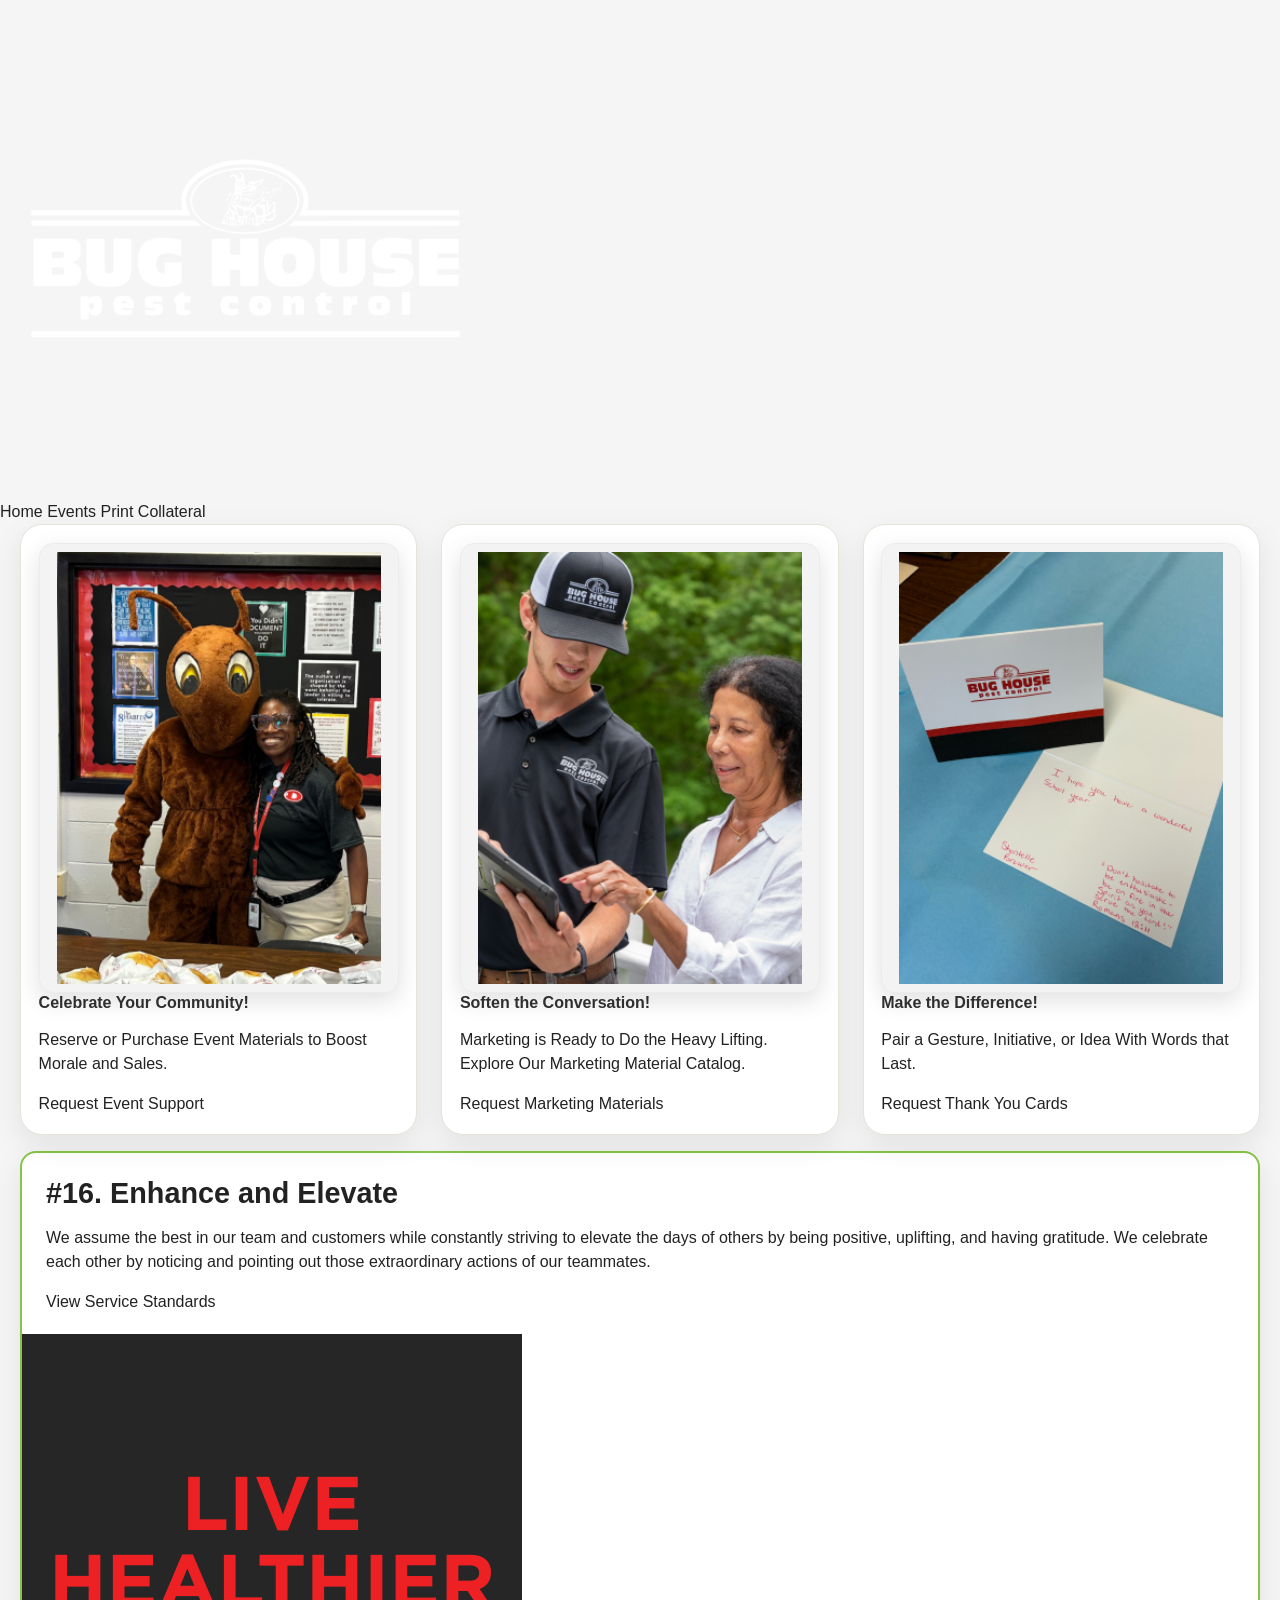
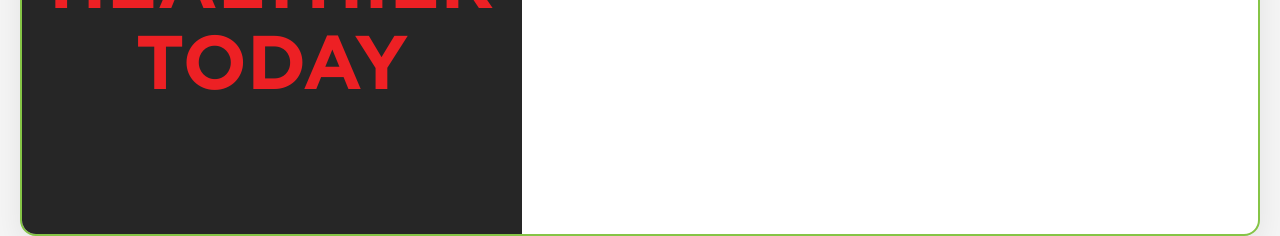
<file: index.html>
<!DOCTYPE html>
<html lang="en">
<head>
  <meta charset="UTF-8" />
  <meta name="viewport" content="width=device-width, initial-scale=1.0"/>
  <title>Product Flyers</title>
  <link rel="stylesheet" href="style.css" />
</head>
<body>

    <iframe name="hiddenFrame" style="display:none;"></iframe>
    
  <header class="header">
    <div class="logo-nav-container">
      <img src="images/logo-placeholder.png" alt="Company Logo" class="logo" />
    


  
      <nav class="navbar">
        <a href="index.html">Home</a>
        <a href="events.html">Events</a>
        <a href="catalog.html">Print Collateral</a>
      </nav>

</div>



    </div>
  </header>

<!-- Promotions Section -->
<div class="page-content-wrapper">
  <div class="product-grid">

    <!-- Card 1 -->
    <a href="events.html" class="product-card-link">
      <div class="product-card">
        <img src="images/img1.png" alt="Event Image" class="flyer-thumb" />
        <div class="product-title">Celebrate Your Community!</div>
        <p>Reserve or Purchase Event Materials to Boost Morale and Sales.</p>
        <div class="product-details button">Request Event Support</div>
      </div>
    </a>

    <!-- Card 2 -->
    <a href="index.html" class="product-card-link">
      <div class="product-card">
        <img src="images/img2.png" alt="Teammate With Customer" class="flyer-thumb" />
        <div class="product-title">Soften the Conversation!</div>
        <p>Marketing is Ready to Do the Heavy Lifting. Explore Our Marketing Material Catalog.</p>
        <div class="product-details button">Request Marketing Materials</div>
      </div>
    </a>

    <!-- Card 3 -->
    <a href="thank-you-cards.html" class="product-card-link">
      <div class="product-card">
        <img src="images/img3.png" alt="Thank You Cards" class="flyer-thumb" />
        <div class="product-title">Make the Difference!</div>
        <p>Pair a Gesture, Initiative, or Idea With Words that Last.</p>
        <div class="product-details button">Request Thank You Cards</div>
      </div>
    </a>

  </div>
</div>

<section class="feature-section">
  <div class="feature-content">
    <div class="feature-text-card">
      <h2>#16. Enhance and Elevate</h2>
      <p>
        We assume the best in our team and customers while constantly striving to elevate
        the days of others by being positive, uplifting, and having gratitude. We celebrate
        each other by noticing and pointing out those extraordinary actions of our teammates.
      </p>
      <a 
        href="Bug House Service Standard Guide.pdf" 
        class="feature-btn" 
        target="_blank" 
        rel="noopener noreferrer"
      >
        View Service Standards
      </a>
    </div>
    <div class="feature-image">
      <img src="images/img4.png" alt="Live Healthier Today">
    </div>
  </div>
</section>



</body>
</html>
</file>
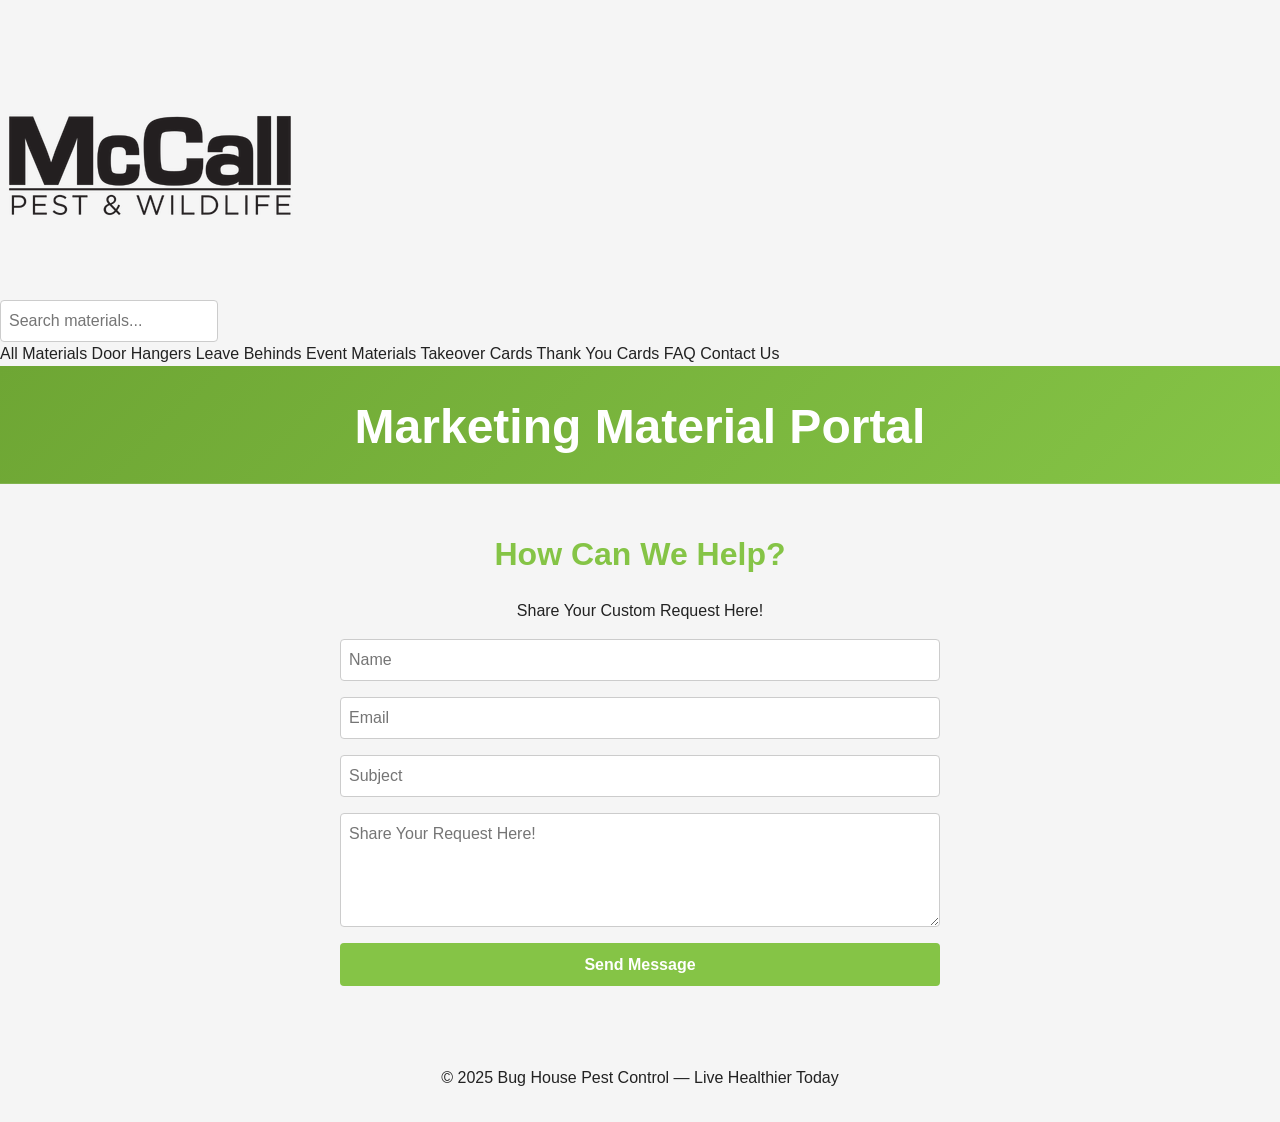
<file: contact.html>
<!DOCTYPE html>
<html lang="en">
<head>
  <meta charset="UTF-8" />
  <meta name="viewport" content="width=device-width, initial-scale=1.0"/>
  <title>Product Flyers</title>
  <link rel="stylesheet" href="style.css" />
  <style>
    body {
      font-family: Arial, sans-serif;
      margin: 0;
      padding: 0;
    }

    .form-group {
      margin-bottom: 1rem;
      display: flex;
      flex-direction: column;
    }

    .form-group label {
      margin-bottom: 0.25rem;
      font-weight: bold;
      color: #333;
    }

    input, textarea {
      padding: 0.5rem;
      border: 1px solid #ccc;
      border-radius: 4px;
      font-size: 1rem;
    }

    button {
      padding: 0.6rem 1.2rem;
      background-color: #85C446;
      color: #fff;
      font-weight: bold;
      border: none;
      border-radius: 4px;
      cursor: pointer;
    }

    button:hover {
      background-color: #85C446;
    }
  </style>
</head>
<body>

  <header class="header">
    <div class="logo-nav-container">
      <img src="images/McCall.png" alt="McCall Logo" class="logo" />
      <div class="search-wrapper">
        <div class="search-container">
          <input type="text" id="portalSearch" placeholder="Search materials..." />
        </div>
<nav class="navbar"> 
  <a href="catalog.html">All Materials</a>
  <a href="door-hangers.html">Door Hangers</a>
  <a href="leave-behinds.html">Leave Behinds</a>
  <a href="event-materials.html">Event Materials</a>
  <a href="takeover.html">Takeover Cards</a>
  <a href="thank-you-cards.html">Thank You Cards</a>
  <a href="faq.html">FAQ</a>
  <a href="contact.html">Contact Us</a>
</nav>
      </div>
    </div>
  </header>

  <section class="hero-banner">
    <h1 class="hero-title">Marketing Material Portal</h1>
  </section>

  <main class="page-content-wrapper">
    <div style="width: 100%; max-width: 600px; margin: 0 auto;">
      <h1 style="color: #85C446; text-align: center;">How Can We Help?</h1>
      <p style="text-align: center;">Share Your Custom Request Here!</p>

      <form id="contactForm" style="display: flex; flex-direction: column; gap: 1rem;">
        <input type="text" name="fullName" placeholder="Name" required />
        <input type="email" name="email" placeholder="Email" required />
        <input type="text" name="subject" placeholder="Subject" required />
        <textarea name="message" placeholder="Share Your Request Here!" rows="4" required></textarea>
        <button type="submit" class="button">Send Message</button>
      </form>

      <div id="thankYouMessage" style="display:none; margin-top:1.5rem; color:green; font-weight:bold; text-align: center;">
        ✅ Thanks! We'll be in touch shortly.
      </div>
    </div>
  </main>

  <footer style="text-align:center; padding:1rem;">
    <p>© 2025 Bug House Pest Control — Live Healthier Today</p>
  </footer>

  <script>
    const ZAPIER_WEBHOOK_URL = "https://hooks.zapier.com/hooks/catch/12716030/um5ysl2/";

    document.getElementById("contactForm").addEventListener("submit", async function(event) {
      event.preventDefault();

      const form = event.target;
      const formData = new FormData(form); // sends as multipart/form-data

      try {
        const res = await fetch(ZAPIER_WEBHOOK_URL, {
          method: "POST",
          body: formData
        });

        if (res.ok) {
          window.location.href = "https://mccall-marketing.netlify.app/contact";
        } else {
          alert("Something went wrong. Please try again.");
        }
      } catch (err) {
        alert("Submission failed. Try again later.");
      }
    });
  </script>

</body>
</html>
</file>
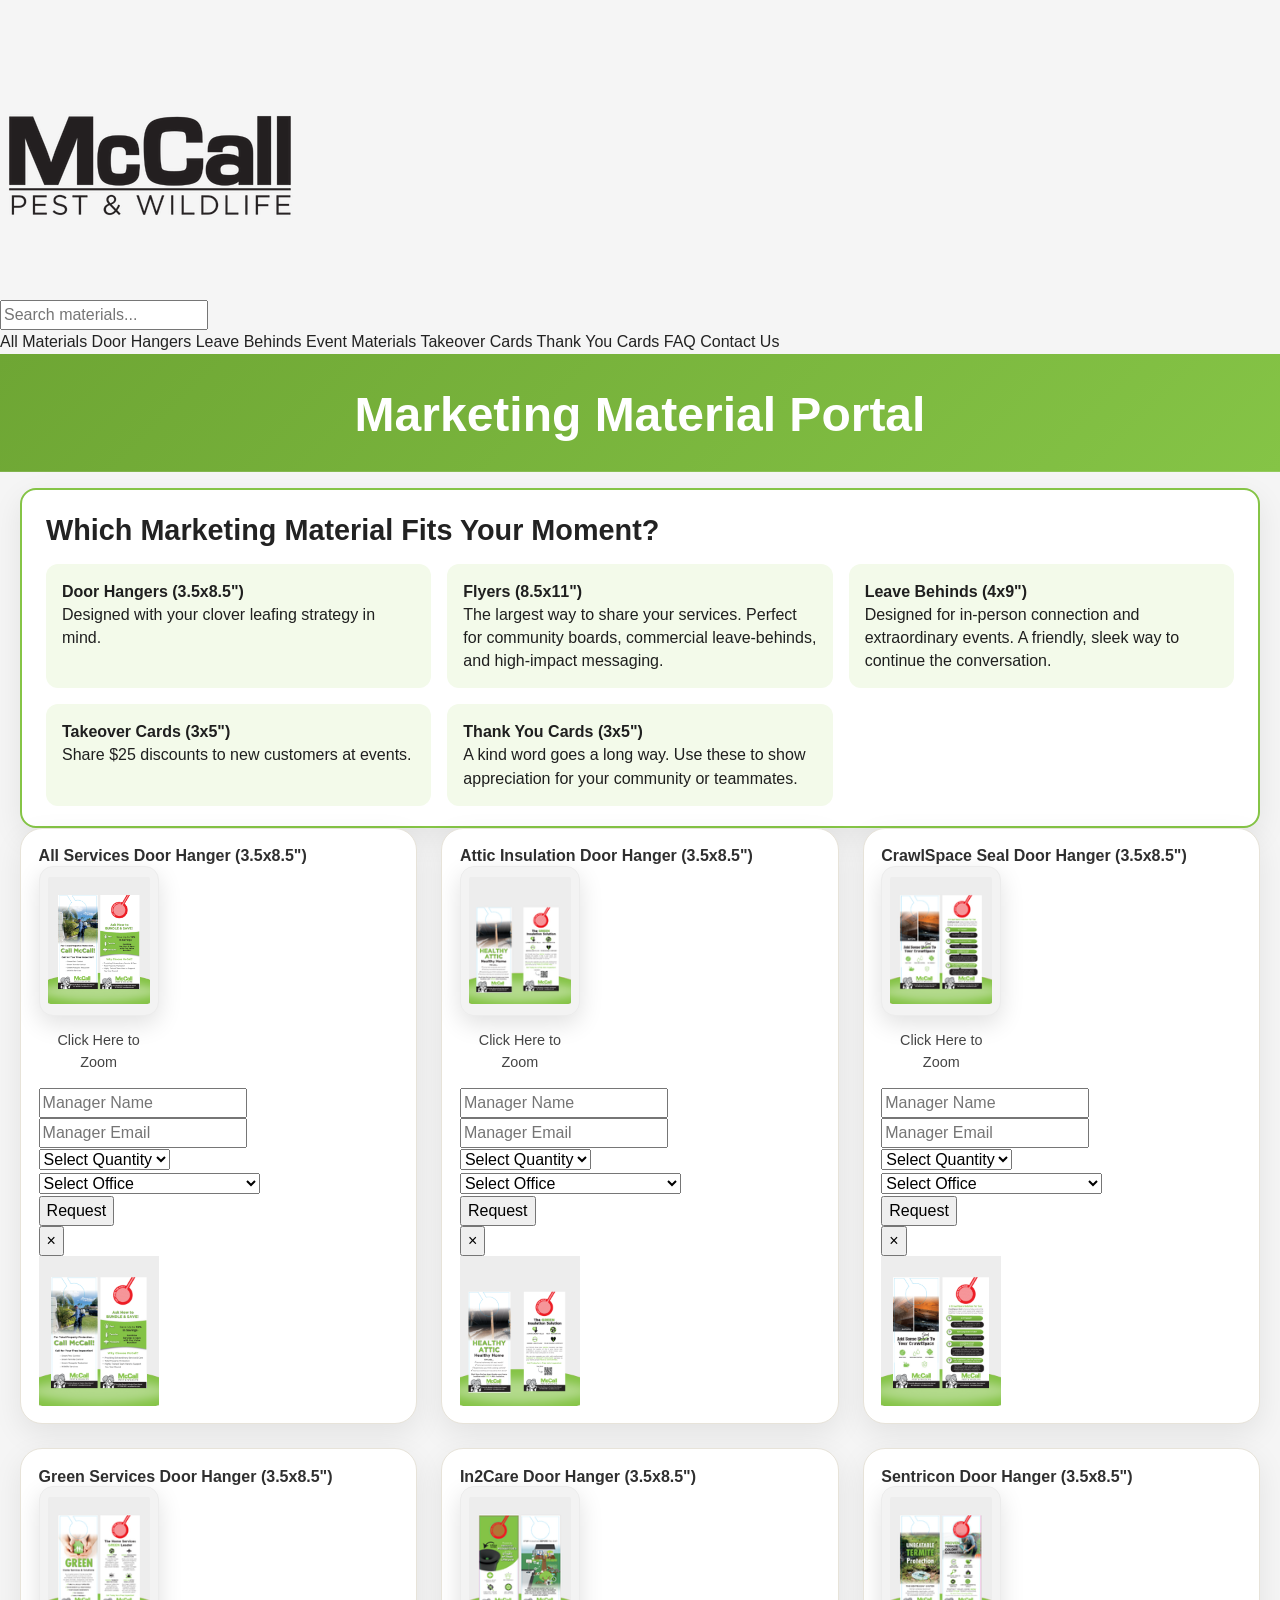
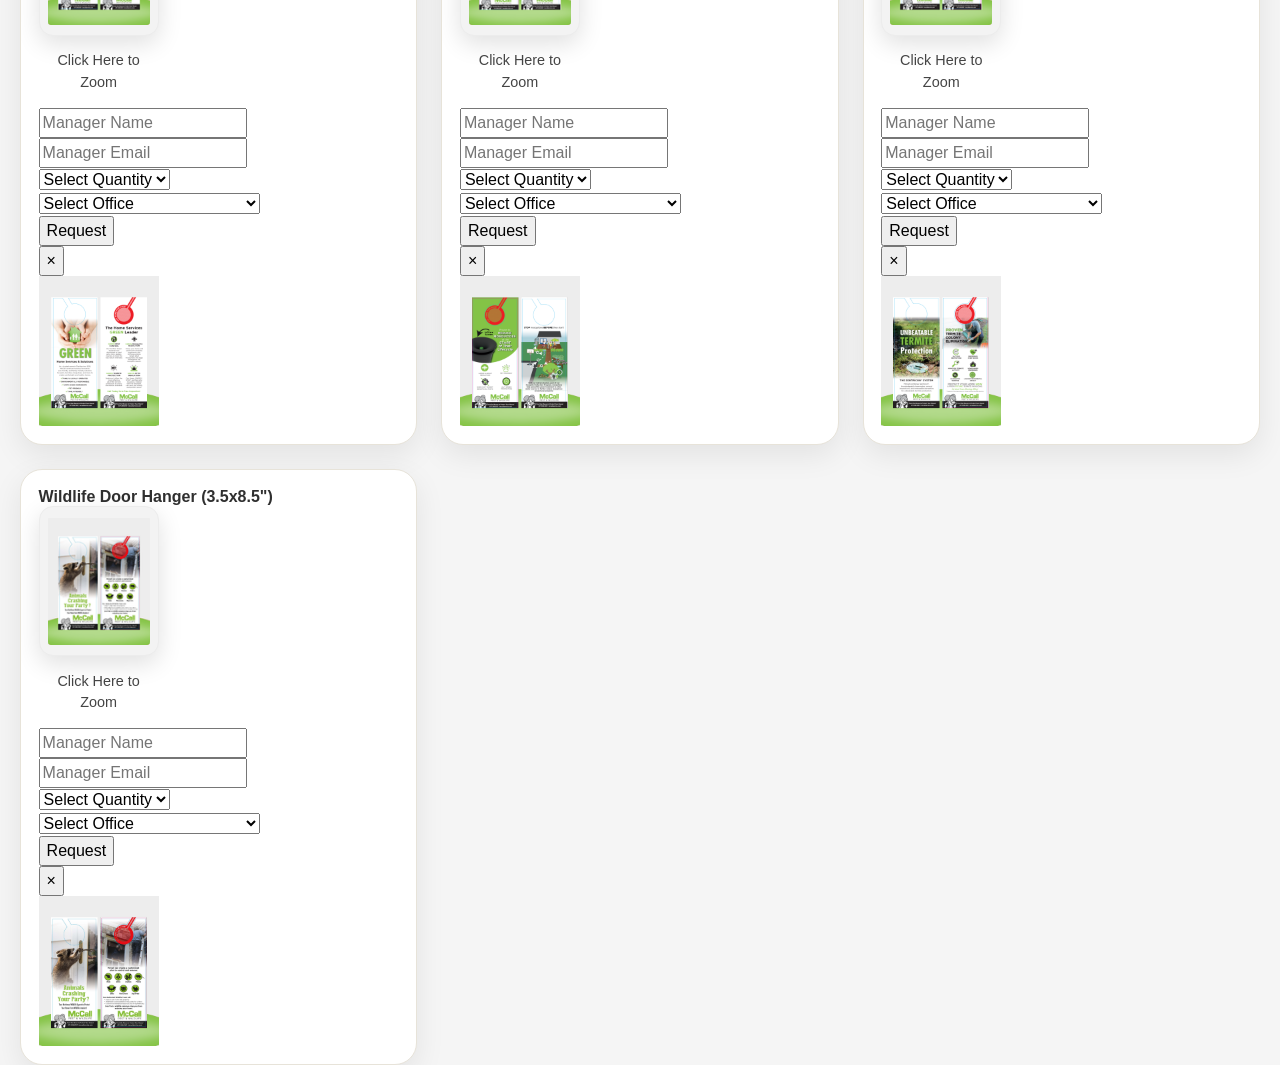
<file: door-hangers.html>
<!DOCTYPE html>
<html lang="en">
<head>
  <meta charset="UTF-8" />
  <meta name="viewport" content="width=device-width, initial-scale=1.0"/>
  <title>Product Flyers</title>
  <link rel="stylesheet" href="style.css" />
</head>
<body>

    <iframe name="hiddenFrame" style="display:none;"></iframe>
    
  <header class="header">
    <div class="logo-nav-container">
      <img src="images/McCall.png" alt="McCall Logo" class="logo" />
    


<div class="search-wrapper">
  <div class="search-container">
    <input type="text" id="portalSearch" placeholder="Search materials..." />
  </div>
  
<nav class="navbar"> 
  <a href="catalog.html">All Materials</a>
  <a href="door-hangers.html">Door Hangers</a>
  <a href="leave-behinds.html">Leave Behinds</a>
  <a href="event-materials.html">Event Materials</a>
  <a href="takeover.html">Takeover Cards</a>
  <a href="thank-you-cards.html">Thank You Cards</a>
  <a href="faq.html">FAQ</a>
  <a href="contact.html">Contact Us</a>
</nav>

</div>



    </div>
  </header>

  <section class="hero-banner">
    <h1 class="hero-title">Marketing Material Portal</h1>
  </section>

<section class="feature-section" id="featureSection" aria-expanded="false">
  <div class="feature-content">
    <div class="feature-text-card">
      <h2>
        <a href="#" class="feature-title-link" id="featureToggle" role="button" aria-controls="featureDetails" aria-expanded="false">
          Which Marketing Material Fits Your Moment?
        </a>
      </h2>
      <div class="feature-details">
        <p><strong>Door Hangers (3.5x8.5")</strong><br>
        Designed with your clover leafing strategy in mind.</p>
        <p><strong>Flyers (8.5x11")</strong><br>
        The largest way to share your services. Perfect for community boards, commercial leave-behinds, and high-impact messaging.</p>
        <p><strong>Leave Behinds (4x9")</strong><br>
        Designed for in-person connection and extraordinary events. A friendly, sleek way to continue the conversation.</p>
        <p><strong>Takeover Cards (3x5")</strong><br>
        Share $25 discounts to new customers at events.</p>
        <p><strong>Thank You Cards (3x5")</strong><br>
        A kind word goes a long way. Use these to show appreciation for your community or teammates.</p>
      </div>
    </div>
  </div>
</section>





  <main class="product-grid">

 
                       <div class="product-card">
      <h2 class="product-title">All Services Door Hanger (3.5x8.5")</h2>

        <div class="row-layout">
<div class="flyer-expand-toggle">
  <input class="expand-checkbox" hidden id="expand-All Services Door Hanger" type="checkbox" />

  <!-- 👇 This label controls the expand toggle -->
  <label class="flyer-thumb-container" for="expand-All Services Door Hanger">
    <img
      alt="All Services Leave Behind"
      class="flyer-thumb top-left"
      src="images/M11-allservices-dh-720.png"
    />

    <!-- 👇 This text is part of the same label, so it's clickable too -->
    <p style="text-align: center; font-size: 0.9rem; color: #444;">
      Click Here to Zoom
    </p>
  </label>

   <div class="product-details">
      <form 
  action="https://hooks.zapier.com/hooks/catch/12716030/um5ylif/" 
  method="POST" 
  target="hiddenFrame" 
  onsubmit="handleFormSubmit(event)" 
>


            <input type="text" name="fullName" placeholder="Manager Name" required />
            <input type="email" name="email" placeholder="Manager Email" required />
            <select name="Quantity" required>
              <option value="" disabled selected>Select Quantity</option>
              <option value="100">100</option>
              <option value="250">250</option>
              <option value="500">500</option>
              <option value="1000">1000</option>
            </select>
            <select name="office" required>
              <option value="" disabled selected>Select Office</option>
           <option value="Gainesville - McCall">Gainesville - McCall</option>
        <option value="Jacksonville - McCall">Jacksonville - McCall</option>
        <option value="Jacksonville Bases - McCall">Jacksonville Bases - McCall</option>
        <option value="Ocala - McCall">Ocala - McCall</option>
        <option value="Orlando - McCall">Orlando - McCall</option>
        <option value="Tallahassee - McCall">Tallahassee - McCall</option>
        <option value="Tampa - McCall">Tampa - McCall</option>
            </select>
            <input type="hidden" name="product" value="All Services Door Hanger" />
            <button type="submit" class="button">Request</button>
          </form>

          <p id="successMessage" style="display:none; color:green; margin-top:10px;">
  🥳 Stay tuned for an email confirmation!
</p>
        </div>

  <!-- This section shows the expanded view -->
  <label class="flyer-expanded-view" for="expand-All Services Door Hanger">
    <button aria-label="Close" class="flyer-close-button">×</button>
    <img
      alt="All Services Leave Behind"
      class="flyer-expanded-img"
      src="images/M11-allservices-dh-720.png"
    />
  </label>
</div>
      </div>
    </div>

                           <div class="product-card">
      <h2 class="product-title">Attic Insulation Door Hanger (3.5x8.5")</h2>

        <div class="row-layout">
<div class="flyer-expand-toggle">
  <input class="expand-checkbox" hidden id="expand-Attic Insulation Door Hanger" type="checkbox" />

  <!-- 👇 This label controls the expand toggle -->
  <label class="flyer-thumb-container" for="expand-Attic Insulation Door Hanger">
    <img
      alt="All Services Leave Behind"
      class="flyer-thumb top-left"
      src="images/M11-attic-insulation-dh-120.png"
    />

    <!-- 👇 This text is part of the same label, so it's clickable too -->
    <p style="text-align: center; font-size: 0.9rem; color: #444;">
      Click Here to Zoom
    </p>
  </label>

   <div class="product-details">
      <form 
  action="https://hooks.zapier.com/hooks/catch/12716030/um5ylif/" 
  method="POST" 
  target="hiddenFrame" 
  onsubmit="handleFormSubmit(event)" 
>


            <input type="text" name="fullName" placeholder="Manager Name" required />
            <input type="email" name="email" placeholder="Manager Email" required />
            <select name="Quantity" required>
              <option value="" disabled selected>Select Quantity</option>
              <option value="100">100</option>
              <option value="250">250</option>
              <option value="500">500</option>
              <option value="1000">1000</option>
            </select>
            <select name="office" required>
              <option value="" disabled selected>Select Office</option>
           <option value="Gainesville - McCall">Gainesville - McCall</option>
        <option value="Jacksonville - McCall">Jacksonville - McCall</option>
        <option value="Jacksonville Bases - McCall">Jacksonville Bases - McCall</option>
        <option value="Ocala - McCall">Ocala - McCall</option>
        <option value="Orlando - McCall">Orlando - McCall</option>
        <option value="Tallahassee - McCall">Tallahassee - McCall</option>
        <option value="Tampa - McCall">Tampa - McCall</option>
            </select>
            <input type="hidden" name="product" value="Attic Insulation Door Hanger" />
            <button type="submit" class="button">Request</button>
          </form>

          <p id="successMessage" style="display:none; color:green; margin-top:10px;">
  🥳 Stay tuned for an email confirmation!
</p>
        </div>

  <!-- This section shows the expanded view -->
  <label class="flyer-expanded-view" for="expand-Attic Insulation Door Hanger">
    <button aria-label="Close" class="flyer-close-button">×</button>
    <img
      alt="All Services Leave Behind"
      class="flyer-expanded-img"
      src="images/M11-attic-insulation-dh-720.png"
    />
  </label>
</div>
      </div>
    </div>


                               <div class="product-card">
      <h2 class="product-title">CrawlSpace Seal Door Hanger (3.5x8.5")</h2>

        <div class="row-layout">
<div class="flyer-expand-toggle">
  <input class="expand-checkbox" hidden id="expand-CrawlSpace Seal Door Hanger" type="checkbox" />

  <!-- 👇 This label controls the expand toggle -->
  <label class="flyer-thumb-container" for="expand-CrawlSpace Seal Door Hanger">
    <img
      alt="All Services Leave Behind"
      class="flyer-thumb top-left"
      src="images/M11-crawlspace-seal-dh-120.png"
    />

    <!-- 👇 This text is part of the same label, so it's clickable too -->
    <p style="text-align: center; font-size: 0.9rem; color: #444;">
      Click Here to Zoom
    </p>
  </label>

   <div class="product-details">
      <form 
  action="https://hooks.zapier.com/hooks/catch/12716030/um5ylif/" 
  method="POST" 
  target="hiddenFrame" 
  onsubmit="handleFormSubmit(event)" 
>


            <input type="text" name="fullName" placeholder="Manager Name" required />
            <input type="email" name="email" placeholder="Manager Email" required />
            <select name="Quantity" required>
              <option value="" disabled selected>Select Quantity</option>
              <option value="100">100</option>
              <option value="250">250</option>
              <option value="500">500</option>
              <option value="1000">1000</option>
            </select>
            <select name="office" required>
              <option value="" disabled selected>Select Office</option>
           <option value="Gainesville - McCall">Gainesville - McCall</option>
        <option value="Jacksonville - McCall">Jacksonville - McCall</option>
        <option value="Jacksonville Bases - McCall">Jacksonville Bases - McCall</option>
        <option value="Ocala - McCall">Ocala - McCall</option>
        <option value="Orlando - McCall">Orlando - McCall</option>
        <option value="Tallahassee - McCall">Tallahassee - McCall</option>
        <option value="Tampa - McCall">Tampa - McCall</option>
            </select>
            <input type="hidden" name="product" value="CrawlSpace Seal Door Hanger" />
            <button type="submit" class="button">Request</button>
          </form>

          <p id="successMessage" style="display:none; color:green; margin-top:10px;">
  🥳 Stay tuned for an email confirmation!
</p>
        </div>

  <!-- This section shows the expanded view -->
  <label class="flyer-expanded-view" for="expand-CrawlSpace Seal Door Hanger">
    <button aria-label="Close" class="flyer-close-button">×</button>
    <img
      alt="All Services Leave Behind"
      class="flyer-expanded-img"
      src="images/M11-crawlspace-seal-dh-720.png"
    />
  </label>
</div>
      </div>
    </div>

                                   <div class="product-card">
      <h2 class="product-title">Green Services Door Hanger (3.5x8.5")</h2>

        <div class="row-layout">
<div class="flyer-expand-toggle">
  <input class="expand-checkbox" hidden id="expand-Green Services Door Hanger" type="checkbox" />

  <!-- 👇 This label controls the expand toggle -->
  <label class="flyer-thumb-container" for="expand-Green Services Door Hanger">
    <img
      alt="All Services Leave Behind"
      class="flyer-thumb top-left"
      src="images/M11-green-services-dh-120.png"
    />

    <!-- 👇 This text is part of the same label, so it's clickable too -->
    <p style="text-align: center; font-size: 0.9rem; color: #444;">
      Click Here to Zoom
    </p>
  </label>

   <div class="product-details">
      <form 
  action="https://hooks.zapier.com/hooks/catch/12716030/um5ylif/" 
  method="POST" 
  target="hiddenFrame" 
  onsubmit="handleFormSubmit(event)" 
>


            <input type="text" name="fullName" placeholder="Manager Name" required />
            <input type="email" name="email" placeholder="Manager Email" required />
            <select name="Quantity" required>
              <option value="" disabled selected>Select Quantity</option>
              <option value="100">100</option>
              <option value="250">250</option>
              <option value="500">500</option>
              <option value="1000">1000</option>
            </select>
            <select name="office" required>
              <option value="" disabled selected>Select Office</option>
           <option value="Gainesville - McCall">Gainesville - McCall</option>
        <option value="Jacksonville - McCall">Jacksonville - McCall</option>
        <option value="Jacksonville Bases - McCall">Jacksonville Bases - McCall</option>
        <option value="Ocala - McCall">Ocala - McCall</option>
        <option value="Orlando - McCall">Orlando - McCall</option>
        <option value="Tallahassee - McCall">Tallahassee - McCall</option>
        <option value="Tampa - McCall">Tampa - McCall</option>
            </select>
            <input type="hidden" name="product" value="Green Services Door Hanger" />
            <button type="submit" class="button">Request</button>
          </form>

          <p id="successMessage" style="display:none; color:green; margin-top:10px;">
  🥳 Stay tuned for an email confirmation!
</p>
        </div>

  <!-- This section shows the expanded view -->
  <label class="flyer-expanded-view" for="expand-Green Services Door Hanger">
    <button aria-label="Close" class="flyer-close-button">×</button>
    <img
      alt="All Services Leave Behind"
      class="flyer-expanded-img"
      src="images/M11-green-services-dh-720.png"
    />
  </label>
</div>
      </div>
    </div>

                                       <div class="product-card">
      <h2 class="product-title">In2Care Door Hanger (3.5x8.5")</h2>

        <div class="row-layout">
<div class="flyer-expand-toggle">
  <input class="expand-checkbox" hidden id="expand-In2Care Door Hanger Door Hanger" type="checkbox" />

  <!-- 👇 This label controls the expand toggle -->
  <label class="flyer-thumb-container" for="expand-In2Care Door Hanger Door Hanger">
    <img
      alt="All Services Leave Behind"
      class="flyer-thumb top-left"
      src="images/M11-in2care-dh-120.png"
    />

    <!-- 👇 This text is part of the same label, so it's clickable too -->
    <p style="text-align: center; font-size: 0.9rem; color: #444;">
      Click Here to Zoom
    </p>
  </label>

   <div class="product-details">
      <form 
  action="https://hooks.zapier.com/hooks/catch/12716030/um5ylif/" 
  method="POST" 
  target="hiddenFrame" 
  onsubmit="handleFormSubmit(event)" 
>


            <input type="text" name="fullName" placeholder="Manager Name" required />
            <input type="email" name="email" placeholder="Manager Email" required />
            <select name="Quantity" required>
              <option value="" disabled selected>Select Quantity</option>
              <option value="100">100</option>
              <option value="250">250</option>
              <option value="500">500</option>
              <option value="1000">1000</option>
            </select>
            <select name="office" required>
              <option value="" disabled selected>Select Office</option>
           <option value="Gainesville - McCall">Gainesville - McCall</option>
        <option value="Jacksonville - McCall">Jacksonville - McCall</option>
        <option value="Jacksonville Bases - McCall">Jacksonville Bases - McCall</option>
        <option value="Ocala - McCall">Ocala - McCall</option>
        <option value="Orlando - McCall">Orlando - McCall</option>
        <option value="Tallahassee - McCall">Tallahassee - McCall</option>
        <option value="Tampa - McCall">Tampa - McCall</option>
            </select>
            <input type="hidden" name="product" value="In2Care Door Hanger" />
            <button type="submit" class="button">Request</button>
          </form>

          <p id="successMessage" style="display:none; color:green; margin-top:10px;">
  🥳 Stay tuned for an email confirmation!
</p>
        </div>

  <!-- This section shows the expanded view -->
  <label class="flyer-expanded-view" for="expand-In2Care Door Hanger">
    <button aria-label="Close" class="flyer-close-button">×</button>
    <img
      alt="All Services Leave Behind"
      class="flyer-expanded-img"
      src="images/M11-in2care-dh-720.png"
    />
  </label>
</div>
      </div>
    </div>

                                       

                                               <div class="product-card">
      <h2 class="product-title">Sentricon Door Hanger (3.5x8.5")</h2>

        <div class="row-layout">
<div class="flyer-expand-toggle">
  <input class="expand-checkbox" hidden id="expand-Sentricon Door Hanger" type="checkbox" />

  <!-- 👇 This label controls the expand toggle -->
  <label class="flyer-thumb-container" for="expand-Sentricon Door Hanger">
    <img
      alt="All Services Leave Behind"
      class="flyer-thumb top-left"
      src="images/M11-sentricon-dh-120.png"
    />

    <!-- 👇 This text is part of the same label, so it's clickable too -->
    <p style="text-align: center; font-size: 0.9rem; color: #444;">
      Click Here to Zoom
    </p>
  </label>

   <div class="product-details">
      <form 
  action="https://hooks.zapier.com/hooks/catch/12716030/um5ylif/" 
  method="POST" 
  target="hiddenFrame" 
  onsubmit="handleFormSubmit(event)" 
>


            <input type="text" name="fullName" placeholder="Manager Name" required />
            <input type="email" name="email" placeholder="Manager Email" required />
            <select name="Quantity" required>
              <option value="" disabled selected>Select Quantity</option>
              <option value="100">100</option>
              <option value="250">250</option>
              <option value="500">500</option>
              <option value="1000">1000</option>
            </select>
            <select name="office" required>
              <option value="" disabled selected>Select Office</option>
           <option value="Gainesville - McCall">Gainesville - McCall</option>
        <option value="Jacksonville - McCall">Jacksonville - McCall</option>
        <option value="Jacksonville Bases - McCall">Jacksonville Bases - McCall</option>
        <option value="Ocala - McCall">Ocala - McCall</option>
        <option value="Orlando - McCall">Orlando - McCall</option>
        <option value="Tallahassee - McCall">Tallahassee - McCall</option>
        <option value="Tampa - McCall">Tampa - McCall</option>
            </select>
            <input type="hidden" name="product" value="Sentricon Door Hanger" />
            <button type="submit" class="button">Request</button>
          </form>

          <p id="successMessage" style="display:none; color:green; margin-top:10px;">
  🥳 Stay tuned for an email confirmation!
</p>
        </div>

  <!-- This section shows the expanded view -->
  <label class="flyer-expanded-view" for="expand-Sentricon Door Hanger">
    <button aria-label="Close" class="flyer-close-button">×</button>
    <img
      alt="All Services Leave Behind"
      class="flyer-expanded-img"
      src="images/M11-sentricon-dh-720.png"
    />
  </label>
</div>
      </div>
    </div>

                                              

                                                       <div class="product-card">
      <h2 class="product-title">Wildlife Door Hanger (3.5x8.5")</h2>

        <div class="row-layout">
<div class="flyer-expand-toggle">
  <input class="expand-checkbox" hidden id="expand->Wildlife Door Hanger" type="checkbox" />

  <!-- 👇 This label controls the expand toggle -->
  <label class="flyer-thumb-container" for="expand->Wildlife Door Hanger">
    <img
      alt="All Services Leave Behind"
      class="flyer-thumb top-left"
      src="images/M11-wildlife-dh-120.png"
    />

    <!-- 👇 This text is part of the same label, so it's clickable too -->
    <p style="text-align: center; font-size: 0.9rem; color: #444;">
      Click Here to Zoom
    </p>
  </label>

   <div class="product-details">
      <form 
  action="https://hooks.zapier.com/hooks/catch/12716030/um5ylif/" 
  method="POST" 
  target="hiddenFrame" 
  onsubmit="handleFormSubmit(event)" 
>


            <input type="text" name="fullName" placeholder="Manager Name" required />
            <input type="email" name="email" placeholder="Manager Email" required />
            <select name="Quantity" required>
              <option value="" disabled selected>Select Quantity</option>
              <option value="100">100</option>
              <option value="250">250</option>
              <option value="500">500</option>
              <option value="1000">1000</option>
            </select>
            <select name="office" required>
              <option value="" disabled selected>Select Office</option>
           <option value="Gainesville - McCall">Gainesville - McCall</option>
        <option value="Jacksonville - McCall">Jacksonville - McCall</option>
        <option value="Jacksonville Bases - McCall">Jacksonville Bases - McCall</option>
        <option value="Ocala - McCall">Ocala - McCall</option>
        <option value="Orlando - McCall">Orlando - McCall</option>
        <option value="Tallahassee - McCall">Tallahassee - McCall</option>
        <option value="Tampa - McCall">Tampa - McCall</option>
            </select>
            <input type="hidden" name="product" value="Wildlife Door Hanger" />
            <button type="submit" class="button">Request</button>
          </form>

          <p id="successMessage" style="display:none; color:green; margin-top:10px;">
  🥳 Stay tuned for an email confirmation!
</p>
        </div>

  <!-- This section shows the expanded view -->
  <label class="flyer-expanded-view" for="expand-Wildlife Services Door Hanger">
    <button aria-label="Close" class="flyer-close-button">×</button>
    <img
      alt="All Services Leave Behind"
      class="flyer-expanded-img"
      src="images/M11-wildlife-dh-720.png"
    />
  </label>
</div>
      </div>
    </div>


    
  </main>
<script>
document.addEventListener('DOMContentLoaded', () => {
  const checkboxes = Array.from(document.querySelectorAll('.expand-checkbox'));

  function updateScrollLock() {
    const anyOpen = checkboxes.some(cb => cb.checked);
    document.body.classList.toggle('modal-open', anyOpen);
  }

  // Toggle scroll lock when any modal checkbox changes
  checkboxes.forEach(cb => cb.addEventListener('change', updateScrollLock));

  // Close on ESC
  document.addEventListener('keydown', (e) => {
    if (e.key === 'Escape') {
      checkboxes.forEach(cb => cb.checked = false);
      updateScrollLock();
    }
  });

  // Close when clicking the "×" button
  document.querySelectorAll('.flyer-close-button').forEach(btn => {
    btn.addEventListener('click', (e) => {
      e.preventDefault(); // prevent the label default toggle
      const label = btn.closest('.flyer-expanded-view');
      if (label) {
        const inputId = label.getAttribute('for');
        const input = document.getElementById(inputId);
        if (input) input.checked = false;
      }
      updateScrollLock();
    });
  });

  // Search filter
  const search = document.getElementById('portalSearch');
  if (search) {
    search.addEventListener('input', function () {
      const q = this.value.toLowerCase();
      document.querySelectorAll('.product-card').forEach(card => {
        const title = (card.querySelector('.product-title')?.textContent || '').toLowerCase();
        card.style.display = title.includes(q) ? 'block' : 'none';
      });
    });
  }

  // Feature accordion (robust to missing IDs)
  const section = document.getElementById('featureSection');
  const title = document.getElementById('featureToggle');
  const content = section?.querySelector('.feature-content');
  const details = document.getElementById('featureDetails') || section?.querySelector('.feature-details');

  function toggleFeature(e) {
    if (!section || !title || !details) return;
    if (e) e.preventDefault();
    const isOpen = section.classList.toggle('open');
    details.classList.toggle('show', isOpen);
    section.setAttribute('aria-expanded', isOpen);
    title.setAttribute('aria-expanded', isOpen);
  }

  if (title) title.addEventListener('click', toggleFeature);
  if (content) {
    content.addEventListener('click', (e) => {
      if (e.target.closest('.feature-details a') && e.target !== title) return;
      if (e.target.closest('#featureToggle')) return;
      toggleFeature(e);
    });
  }

  // ✅ Form handler for Zapier + success message + redirect
  window.handleFormSubmit = function(e) {
    e.preventDefault();
    const form = e.target;

    // Submit to Zapier webhook
    form.submit();

    // Clear the form
    form.reset();

    // Show success message only inside this product-card
    const msg = form.closest('.product-details').querySelector('#successMessage');
    if (msg) {
      msg.style.display = 'block';
      setTimeout(() => {
        msg.style.display = 'none';
      }, 2000); // fade message before redirect
    }

    // Redirect after short delay
    setTimeout(() => {
      window.location.href = 'success.html';
    }, 2500);
    };
});
</script>


</body>
</html>
</file>
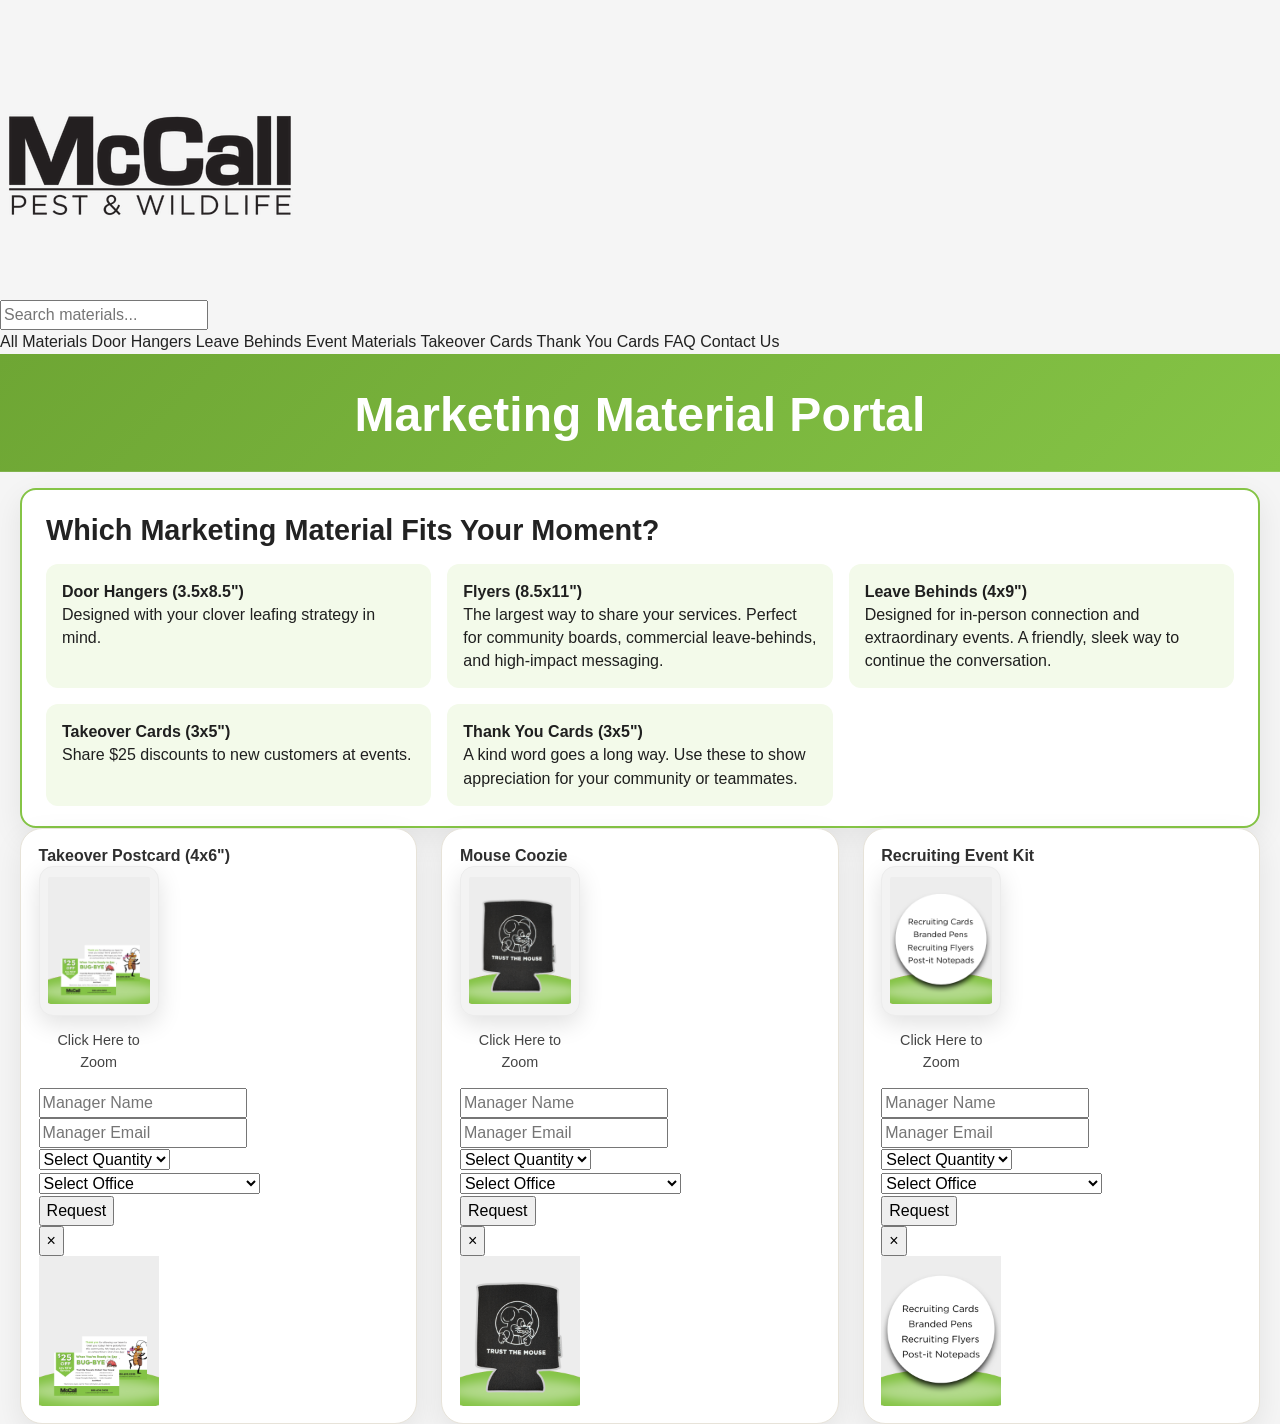
<file: event-materials.html>
<!DOCTYPE html>
<html lang="en">
<head>
  <meta charset="UTF-8" />
  <meta name="viewport" content="width=device-width, initial-scale=1.0"/>
  <title>Product Flyers</title>
  <link rel="stylesheet" href="style.css" />
</head>
<body>

    <iframe name="hiddenFrame" style="display:none;"></iframe>
    
  <header class="header">
    <div class="logo-nav-container">
      <img src="images/McCall.png" alt="McCall Logo" class="logo" />
    


<div class="search-wrapper">
  <div class="search-container">
    <input type="text" id="portalSearch" placeholder="Search materials..." />
  </div>
  
<nav class="navbar"> 
  <a href="catalog.html">All Materials</a>
  <a href="door-hangers.html">Door Hangers</a>
  <a href="leave-behinds.html">Leave Behinds</a>
  <a href="event-materials.html">Event Materials</a>
  <a href="takeover.html">Takeover Cards</a>
  <a href="thank-you-cards.html">Thank You Cards</a>
  <a href="faq.html">FAQ</a>
  <a href="contact.html">Contact Us</a>
</nav>

</div>



    </div>
  </header>

  <section class="hero-banner">
    <h1 class="hero-title">Marketing Material Portal</h1>
  </section>

<section class="feature-section" id="featureSection" aria-expanded="false">
  <div class="feature-content">
    <div class="feature-text-card">
      <h2>
        <a href="#" class="feature-title-link" id="featureToggle" role="button" aria-controls="featureDetails" aria-expanded="false">
          Which Marketing Material Fits Your Moment?
        </a>
      </h2>
      <div class="feature-details">
        <p><strong>Door Hangers (3.5x8.5")</strong><br>
        Designed with your clover leafing strategy in mind.</p>
        <p><strong>Flyers (8.5x11")</strong><br>
        The largest way to share your services. Perfect for community boards, commercial leave-behinds, and high-impact messaging.</p>
        <p><strong>Leave Behinds (4x9")</strong><br>
        Designed for in-person connection and extraordinary events. A friendly, sleek way to continue the conversation.</p>
        <p><strong>Takeover Cards (3x5")</strong><br>
        Share $25 discounts to new customers at events.</p>
        <p><strong>Thank You Cards (3x5")</strong><br>
        A kind word goes a long way. Use these to show appreciation for your community or teammates.</p>
      </div>
    </div>
  </div>
</section>





  <main class="product-grid">




                   <div class="product-card">
      <h2 class="product-title">Takeover Postcard (4x6")</h2>

        <div class="row-layout">
<div class="flyer-expand-toggle">
  <input class="expand-checkbox" hidden id="expand-Takeover Postcard" type="checkbox" />

  <!-- 👇 This label controls the expand toggle -->
  <label class="flyer-thumb-container" for="expand-Takeover Postcard">
    <img
      alt="All Services Leave Behind"
      class="flyer-thumb top-left"
      src="images/M11-takeover-postcard-120.png"
    />

    <!-- 👇 This text is part of the same label, so it's clickable too -->
    <p style="text-align: center; font-size: 0.9rem; color: #444;">
      Click Here to Zoom
    </p>
  </label>

   <div class="product-details">
      <form 
  action="https://hooks.zapier.com/hooks/catch/12716030/um5ylif/" 
  method="POST" 
  target="hiddenFrame" 
  onsubmit="handleFormSubmit(event)" 
>


            <input type="text" name="fullName" placeholder="Manager Name" required />
            <input type="email" name="email" placeholder="Manager Email" required />
            <select name="Quantity" required>
              <option value="" disabled selected>Select Quantity</option>
              <option value="100">100</option>
              <option value="250">250</option>
              <option value="500">500</option>
              <option value="1000">1000</option>
            </select>
            <select name="office" required>
              <option value="" disabled selected>Select Office</option>
           <option value="Gainesville - McCall">Gainesville - McCall</option>
        <option value="Jacksonville - McCall">Jacksonville - McCall</option>
        <option value="Jacksonville Bases - McCall">Jacksonville Bases - McCall</option>
        <option value="Ocala - McCall">Ocala - McCall</option>
        <option value="Orlando - McCall">Orlando - McCall</option>
        <option value="Tallahassee - McCall">Tallahassee - McCall</option>
        <option value="Tampa - McCall">Tampa - McCall</option>
            </select>
            <input type="hidden" name="product" value="Takeover Postcard" />
            <button type="submit" class="button">Request</button>
          </form>

          <p id="successMessage" style="display:none; color:green; margin-top:10px;">
  🥳 Stay tuned for an email confirmation!
</p>
        </div>

  <!-- This section shows the expanded view -->
  <label class="flyer-expanded-view" for="expand-Takeover Postcard">
    <button aria-label="Close" class="flyer-close-button">×</button>
    <img
      alt="All Services Leave Behind"
      class="flyer-expanded-img"
      src="images/M11-takeover-postcard-720.png"
    />
  </label>
</div>
      </div>
    </div>

                  




                     <div class="product-card">
      <h2 class="product-title">Mouse Coozie</h2>

        <div class="row-layout">
<div class="flyer-expand-toggle">
  <input class="expand-checkbox" hidden id="expand-Mouse Coozie" type="checkbox" />

  <!-- 👇 This label controls the expand toggle -->
  <label class="flyer-thumb-container" for="expand-Mouse Coozie">
    <img
      alt="All Services Leave Behind"
      class="flyer-thumb top-left"
      src="images/m11-coozie-event-120.png"
    />

    <!-- 👇 This text is part of the same label, so it's clickable too -->
    <p style="text-align: center; font-size: 0.9rem; color: #444;">
      Click Here to Zoom
    </p>
  </label>

   <div class="product-details">
      <form 
  action="https://hooks.zapier.com/hooks/catch/12716030/um5ylif/" 
  method="POST" 
  target="hiddenFrame" 
  onsubmit="handleFormSubmit(event)" 
>


            <input type="text" name="fullName" placeholder="Manager Name" required />
            <input type="email" name="email" placeholder="Manager Email" required />
            <select name="Quantity" required>
              <option value="" disabled selected>Select Quantity</option>
              <option value="100">100</option>
              <option value="250">250</option>
              <option value="500">500</option>
              <option value="1000">1000</option>
            </select>
            <select name="office" required>
              <option value="" disabled selected>Select Office</option>
           <option value="Gainesville - McCall">Gainesville - McCall</option>
        <option value="Jacksonville - McCall">Jacksonville - McCall</option>
        <option value="Jacksonville Bases - McCall">Jacksonville Bases - McCall</option>
        <option value="Ocala - McCall">Ocala - McCall</option>
        <option value="Orlando - McCall">Orlando - McCall</option>
        <option value="Tallahassee - McCall">Tallahassee - McCall</option>
        <option value="Tampa - McCall">Tampa - McCall</option>
            </select>
            <input type="hidden" name="product" value="Mouse Coozie" />
            <button type="submit" class="button">Request</button>
          </form>

          <p id="successMessage" style="display:none; color:green; margin-top:10px;">
  🥳 Stay tuned for an email confirmation!
</p>
        </div>

  <!-- This section shows the expanded view -->
  <label class="flyer-expanded-view" for="expand-Mouse Coozie">
    <button aria-label="Close" class="flyer-close-button">×</button>
    <img
      alt="All Services Leave Behind"
      class="flyer-expanded-img"
      src="images/m11-coozie-event-720.png"
  </label>
</div>
      </div>
    </div>



                         <div class="product-card">
      <h2 class="product-title">Recruiting Event Kit</h2>

        <div class="row-layout">
<div class="flyer-expand-toggle">
  <input class="expand-checkbox" hidden id="expand-Recruiting Event Kit" type="checkbox" />

  <!-- 👇 This label controls the expand toggle -->
  <label class="flyer-thumb-container" for="expand-Recruiting Event Kit">
    <img
      alt="All Services Leave Behind"
      class="flyer-thumb top-left"
      src="images/m11-recruiting-kit-event-120.png"

    <!-- 👇 This text is part of the same label, so it's clickable too -->
    <p style="text-align: center; font-size: 0.9rem; color: #444;">
      Click Here to Zoom
    </p>
  </label>

   <div class="product-details">
      <form 
  action="https://hooks.zapier.com/hooks/catch/12716030/um5ylif/" 
  method="POST" 
  target="hiddenFrame" 
  onsubmit="handleFormSubmit(event)" 
>


            <input type="text" name="fullName" placeholder="Manager Name" required />
            <input type="email" name="email" placeholder="Manager Email" required />
            <select name="Quantity" required>
              <option value="" disabled selected>Select Quantity</option>
              <option value="100">100</option>
              <option value="250">250</option>
              <option value="500">500</option>
              <option value="1000">1000</option>
            </select>
            <select name="office" required>
              <option value="" disabled selected>Select Office</option>
           <option value="Gainesville - McCall">Gainesville - McCall</option>
        <option value="Jacksonville - McCall">Jacksonville - McCall</option>
        <option value="Jacksonville Bases - McCall">Jacksonville Bases - McCall</option>
        <option value="Ocala - McCall">Ocala - McCall</option>
        <option value="Orlando - McCall">Orlando - McCall</option>
        <option value="Tallahassee - McCall">Tallahassee - McCall</option>
        <option value="Tampa - McCall">Tampa - McCall</option>
            </select>
            <input type="hidden" name="product" value="Recruiting Event Kit" />
            <button type="submit" class="button">Request</button>
          </form>

          <p id="successMessage" style="display:none; color:green; margin-top:10px;">
  🥳 Stay tuned for an email confirmation!
</p>
        </div>

  <!-- This section shows the expanded view -->
  <label class="flyer-expanded-view" for="expand-Recruiting Event Kit">
    <button aria-label="Close" class="flyer-close-button">×</button>
    <img
      alt="All Services Leave Behind"
      class="flyer-expanded-img"
      src="images/m11-recruiting-kit-event-720.png"
  </label>
</div>
      </div>
    </div>

    
  </main>
<script>
document.addEventListener('DOMContentLoaded', () => {
  const checkboxes = Array.from(document.querySelectorAll('.expand-checkbox'));

  function updateScrollLock() {
    const anyOpen = checkboxes.some(cb => cb.checked);
    document.body.classList.toggle('modal-open', anyOpen);
  }

  // Toggle scroll lock when any modal checkbox changes
  checkboxes.forEach(cb => cb.addEventListener('change', updateScrollLock));

  // Close on ESC
  document.addEventListener('keydown', (e) => {
    if (e.key === 'Escape') {
      checkboxes.forEach(cb => cb.checked = false);
      updateScrollLock();
    }
  });

  // Close when clicking the "×" button
  document.querySelectorAll('.flyer-close-button').forEach(btn => {
    btn.addEventListener('click', (e) => {
      e.preventDefault(); // prevent the label default toggle
      const label = btn.closest('.flyer-expanded-view');
      if (label) {
        const inputId = label.getAttribute('for');
        const input = document.getElementById(inputId);
        if (input) input.checked = false;
      }
      updateScrollLock();
    });
  });

  // Search filter
  const search = document.getElementById('portalSearch');
  if (search) {
    search.addEventListener('input', function () {
      const q = this.value.toLowerCase();
      document.querySelectorAll('.product-card').forEach(card => {
        const title = (card.querySelector('.product-title')?.textContent || '').toLowerCase();
        card.style.display = title.includes(q) ? 'block' : 'none';
      });
    });
  }

  // Feature accordion (robust to missing IDs)
  const section = document.getElementById('featureSection');
  const title = document.getElementById('featureToggle');
  const content = section?.querySelector('.feature-content');
  const details = document.getElementById('featureDetails') || section?.querySelector('.feature-details');

  function toggleFeature(e) {
    if (!section || !title || !details) return;
    if (e) e.preventDefault();
    const isOpen = section.classList.toggle('open');
    details.classList.toggle('show', isOpen);
    section.setAttribute('aria-expanded', isOpen);
    title.setAttribute('aria-expanded', isOpen);
  }

  if (title) title.addEventListener('click', toggleFeature);
  if (content) {
    content.addEventListener('click', (e) => {
      if (e.target.closest('.feature-details a') && e.target !== title) return;
      if (e.target.closest('#featureToggle')) return;
      toggleFeature(e);
    });
  }

  // ✅ Form handler for Zapier + success message + redirect
  window.handleFormSubmit = function(e) {
    e.preventDefault();
    const form = e.target;

    // Submit to Zapier webhook
    form.submit();

    // Clear the form
    form.reset();

    // Show success message only inside this product-card
    const msg = form.closest('.product-details').querySelector('#successMessage');
    if (msg) {
      msg.style.display = 'block';
      setTimeout(() => {
        msg.style.display = 'none';
      }, 2000); // fade message before redirect
    }

    // Redirect after short delay
    setTimeout(() => {
      window.location.href = 'success.html';
    }, 2500);
    };
});
</script>


</body>
</html>
</file>
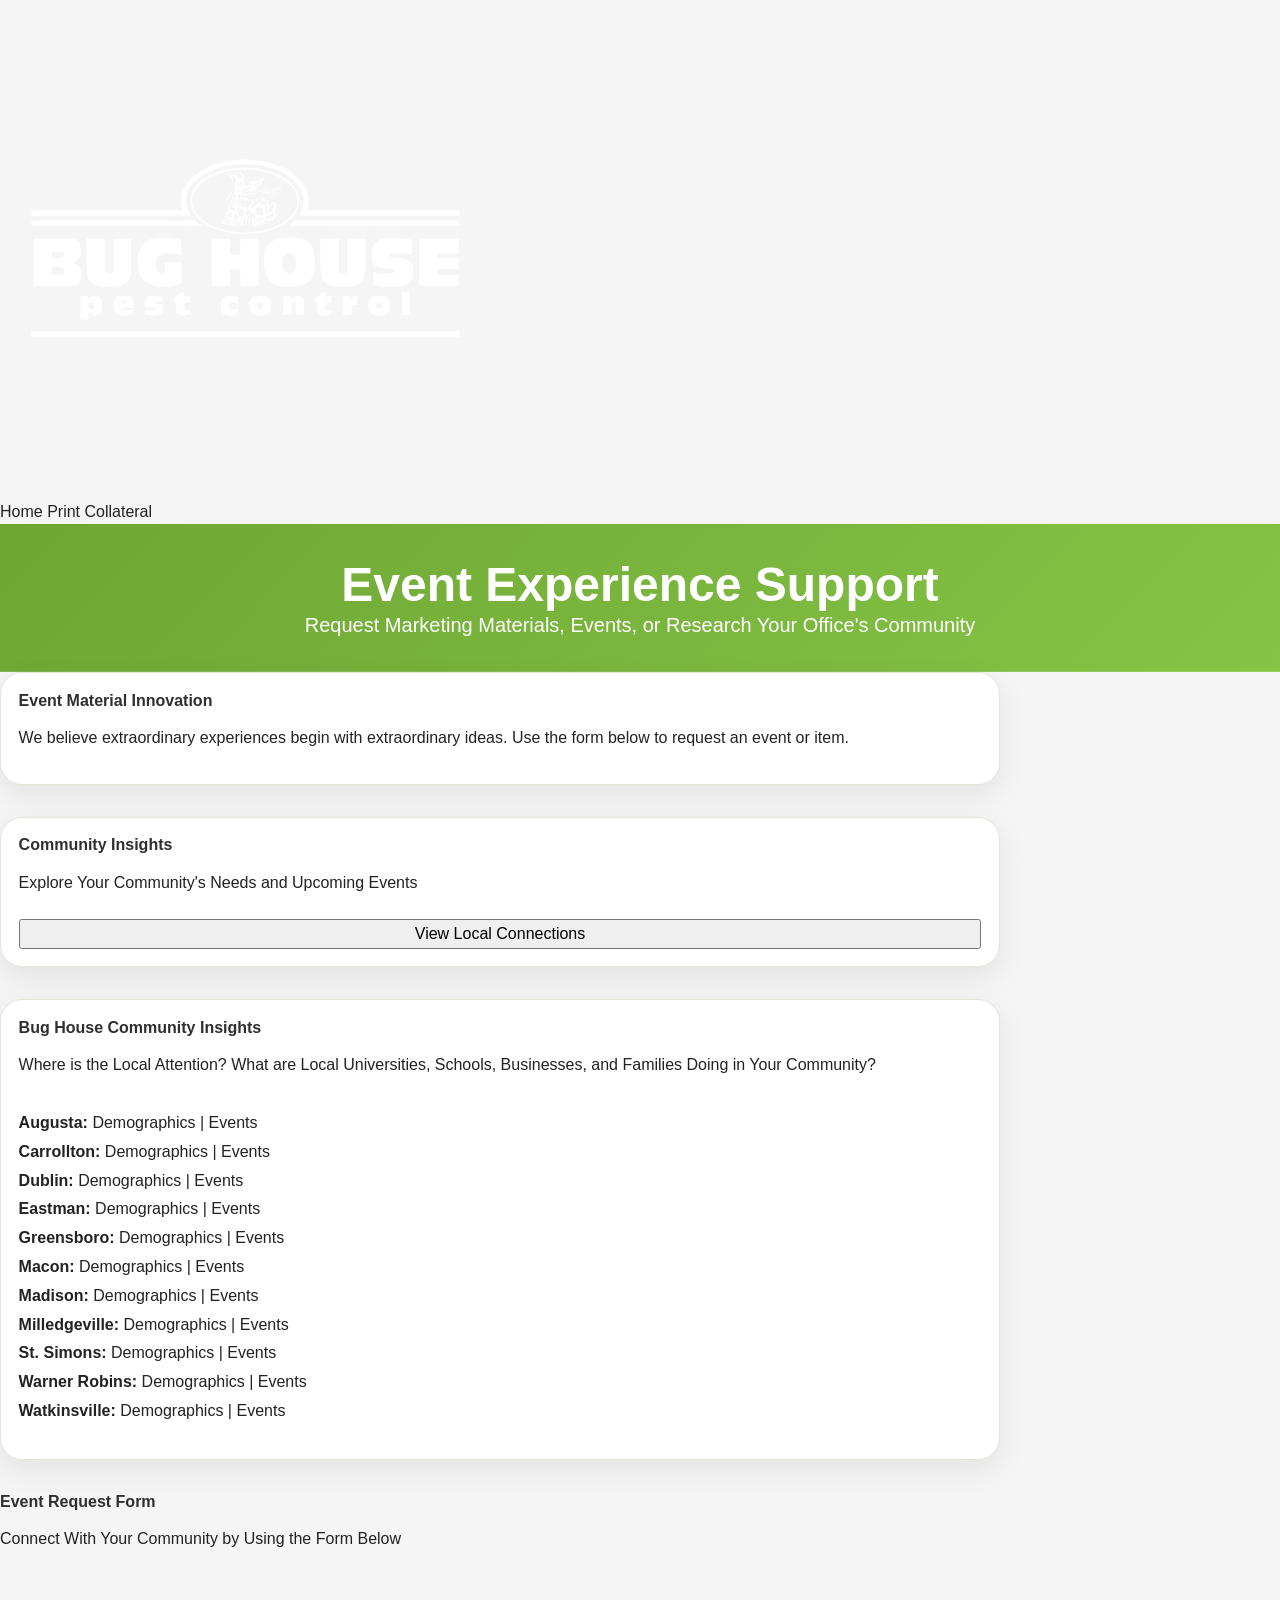
<file: events.html>
<!DOCTYPE html>
<html lang="en">
<head>
  <meta charset="UTF-8" />
  <meta name="viewport" content="width=device-width, initial-scale=1.0"/>
  <title>About Us</title>
  <link rel="stylesheet" href="style.css" />
</head>
<body>

  <!-- Header -->
  <header class="header">
    <div class="logo-nav-container">
      <img src="images/logo-placeholder.png" alt="Company Logo" class="logo" />
      <nav class="navbar">
        <a href="index.html">Home</a>
        <a href="catalog.html">Print Collateral</a>
      </nav>
    </div>
  </header>

  <!-- Hero Banner -->
  <section class="hero-banner">
    <h1 class="hero-title">Event Experience Support</h1>
    <p style="font-size: 1.25rem; max-width: 700px; margin: 0 auto;">Request Marketing Materials, Events, or Research Your Office's Community</p>

  </section>

  <!-- About Content -->
  <section class="page-content-wrapper">
    <div style="max-width: 1000px; display: flex; flex-direction: column; gap: 2rem;">

      <!-- Section 1 -->
<div class="product-card" style="cursor: pointer;" onclick="scrollToForm()">
  <h2 class="product-title">Event Material Innovation</h2>
  <p>We believe extraordinary experiences begin with extraordinary ideas. Use the form below to request an event or item.</p>
</div>



<!-- Section 2 -->
<div class="product-card">
  <h2 class="product-title">Community Insights</h2>
  <p>Explore Your Community's Needs and Upcoming Events</p>
  <button onclick="scrollToConnections()" style="margin-top: 0.5rem;">View Local Connections</button>
</div>



    </div>
  </section>

  <!-- Local Connections Section -->
<section id="local-connections" class="page-content-wrapper" style="margin-top: 2rem;">
  <div style="max-width: 1000px; display: flex; flex-direction: column; gap: 1.5rem;">
    <div class="product-card">
      <h2 class="product-title">Bug House Community Insights</h2>
      <p>Where is the Local Attention? What are Local Universities, Schools, Businesses, and Families Doing in Your Community?</p>
      
      <ul style="list-style-type: none; padding-left: 0; line-height: 1.8;">
        <li><strong>Augusta:</strong> 
          <a href="https://censusreporter.org/profiles/16000US1304204-augusta-richmond-county-consolidated-government-balance-ga/" target="_blank">Demographics</a> | 
          <a href="https://www.augustaga.gov/calendar.aspx" target="_blank">Events</a>
        </li>
        <li><strong>Carrollton:</strong> 
          <a href="https://censusreporter.org/profiles/16000US1313492-carrollton-ga/" target="_blank">Demographics</a> | 
          <a href="https://carrolltonga.com/annualevents/" target="_blank">Events</a>
        </li>
        <li><strong>Dublin:</strong> 
          <a href="https://censusreporter.org/profiles/16000US1324376-dublin-ga/" target="_blank">Demographics</a> | 
          <a href="https://visitdublinga.org/event-calendar/" target="_blank">Events</a>
        </li>
        <li><strong>Eastman:</strong> 
          <a href="https://censusreporter.org/profiles/16000US1325552-eastman-ga/" target="_blank">Demographics</a> | 
          <a href="https://eastman-georgia.com/event-calendar/" target="_blank">Events</a>
        </li>
        <li><strong>Greensboro:</strong> 
          <a href="https://censusreporter.org/profiles/16000US1334876-greensboro-ga/" target="_blank">Demographics</a> | 
          <a href="https://downtowngreensboroga.com/events" target="_blank">Events</a>
        </li>
        <li><strong>Macon:</strong> 
          <a href="https://censusreporter.org/profiles/16000US1349008-macon-bibb-county-ga/" target="_blank">Demographics</a> | 
          <a href="https://visitmacon.org/events/this-weekend/" target="_blank">Events</a>
        </li>
        <li><strong>Madison:</strong> 
          <a href="https://censusreporter.org/profiles/16000US1349196-madison-ga/" target="_blank">Demographics</a> | 
          <a href="https://visitmadisonga.com/calendarofevents/" target="_blank">Events</a>
        </li>
        <li><strong>Milledgeville:</strong> 
          <a href="https://censusreporter.org/profiles/16000US1351492-milledgeville-ga/" target="_blank">Demographics</a> | 
          <a href="https://www.visitmilledgeville.org/events/" target="_blank">Events</a>
        </li>
        <li><strong>St. Simons:</strong> 
          <a href="https://censusreporter.org/profiles/16000US1368040-st-simons-ga/" target="_blank">Demographics</a> | 
          <a href="https://www.explorestsimonsisland.com/St_Simons_Calendar.html" target="_blank">Events</a>
        </li>
        <li><strong>Warner Robins:</strong> 
          <a href="https://censusreporter.org/profiles/16000US1380508-warner-robins-ga/" target="_blank">Demographics</a> | 
          <a href="https://www.wrga.gov/events" target="_blank">Events</a>
        </li>
        <li><strong>Watkinsville:</strong> 
          <a href="https://censusreporter.org/profiles/16000US1380788-watkinsville-ga/" target="_blank">Demographics</a> | 
          <a href="https://www.cityofwatkinsville.com/150/Tourism-Events" target="_blank">Events</a>
        </li>
      </ul>
    </div>
  </div>
</section>


  <!-- Smartsheet Embedded Form -->
<section id="event-form" class="page-content-wrapper" style="margin-top: 2rem;">
    <div style="width: 100%; max-width: 1000px;">
      <h2 class="product-title">Event Request Form</h2>
      <p>Connect With Your Community by Using the Form Below</p>

      <!-- 🔁 Replace `URL_HERE` with your Smartsheet Embed URL -->
      <iframe 
        src="https://app.smartsheet.com/b/form/1aed977bc60640b598eb42c1f3b50354"
        width="100%" 
        height="600px" 
        frameborder="0">
      </iframe>
    </div>
  </section>

  <script>
  function scrollToConnections() {
    const section = document.getElementById("local-connections");
    if (section) {
      section.scrollIntoView({ behavior: "smooth" });
    }
  }

  function scrollToForm() {
    const formSection = document.getElementById("event-form");
    if (formSection) {
      formSection.scrollIntoView({ behavior: "smooth" });
    }
  }
</script>
</body>
</html>


  <script>
  function scrollToConnections() {
    const section = document.getElementById("local-connections");
    if (section) {
      section.scrollIntoView({ behavior: "smooth" });
    }
  }
</script>
</body>
</html>
</file>
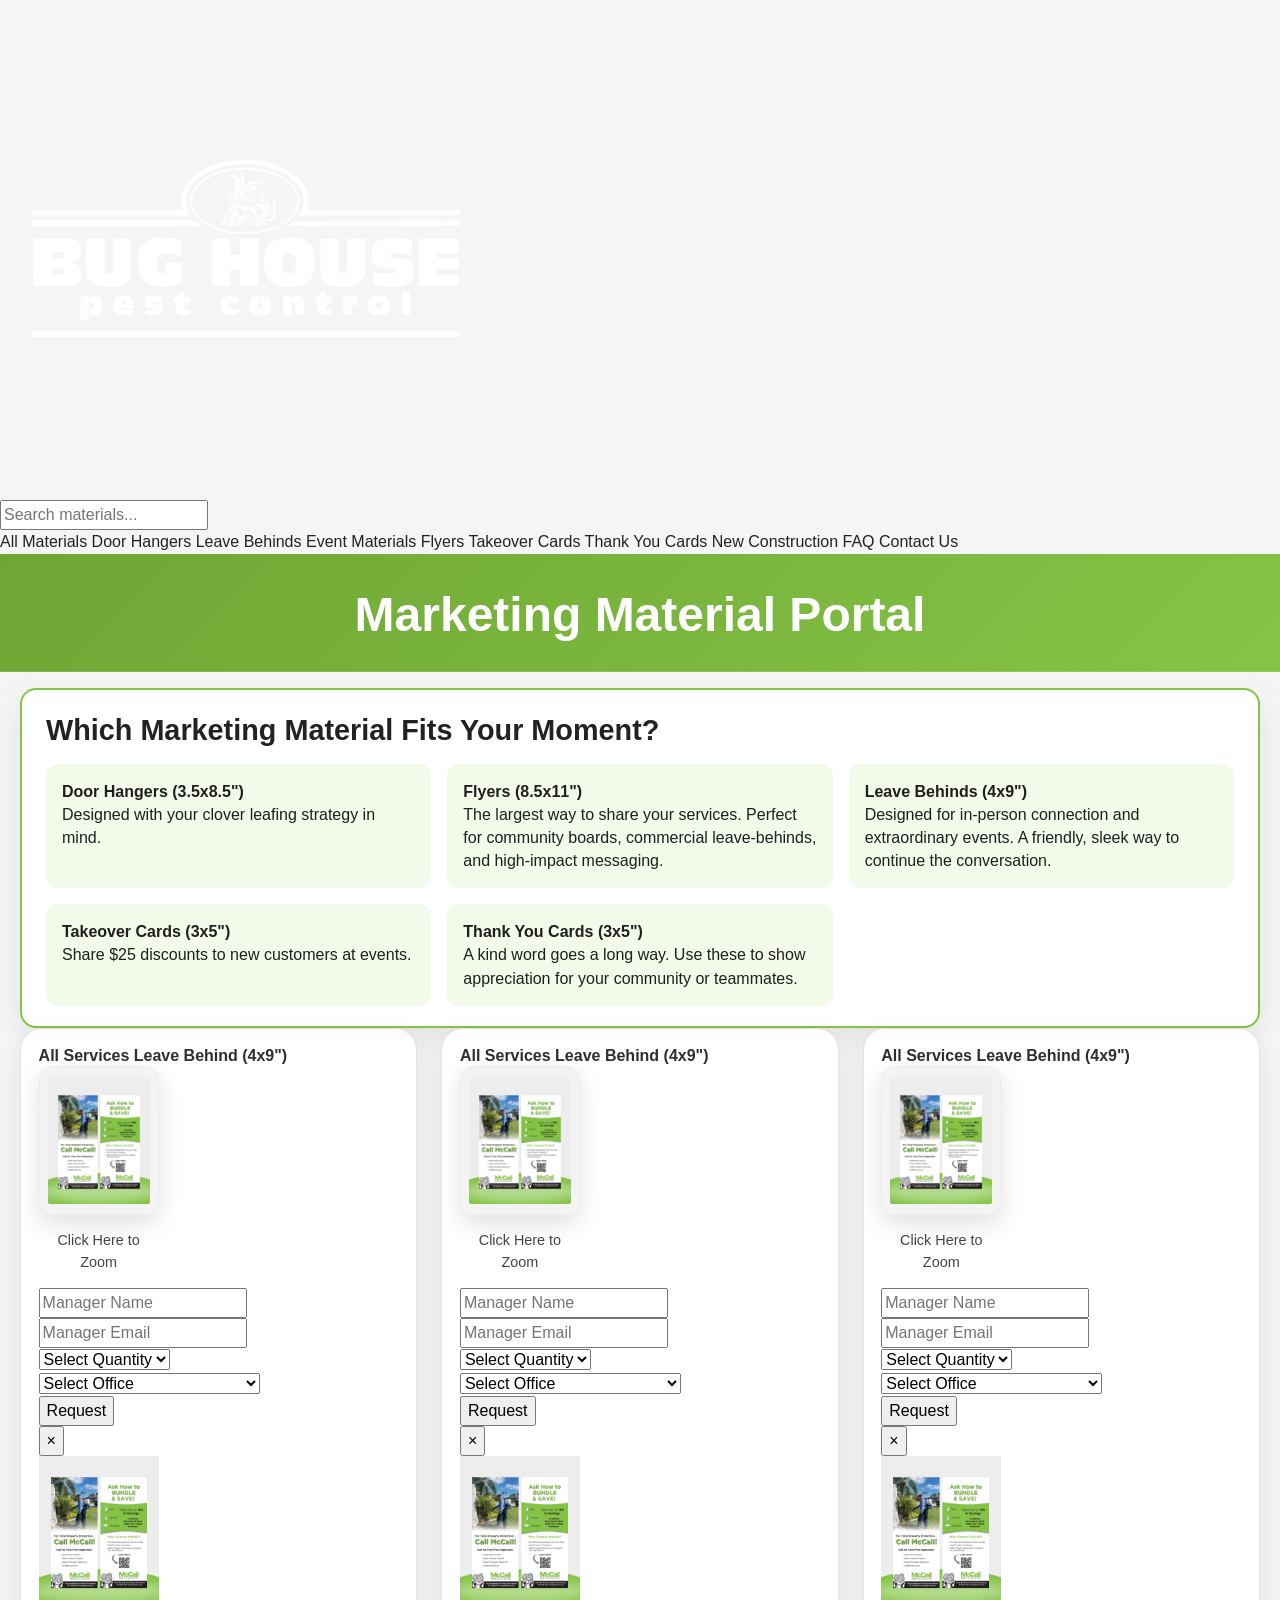
<file: new-construction.html>
<!DOCTYPE html>
<html lang="en">
<head>
  <meta charset="UTF-8" />
  <meta name="viewport" content="width=device-width, initial-scale=1.0"/>
  <title>Product Flyers</title>
  <link rel="stylesheet" href="style.css" />
</head>
<body>

    <iframe name="hiddenFrame" style="display:none;"></iframe>
    
  <header class="header">
    <div class="logo-nav-container">
      <img src="images/logo-placeholder.png" alt="Company Logo" class="logo" />
    


<div class="search-wrapper">
  <div class="search-container">
    <input type="text" id="portalSearch" placeholder="Search materials..." />
  </div>
  
<nav class="navbar"> 
  <a href="catalog.html">All Materials</a>
  <a href="door-hangers.html">Door Hangers</a>
  <a href="leave-behinds.html">Leave Behinds</a>
  <a href="event-materials.html">Event Materials</a>
  <a href="flyers.html">Flyers</a>
  <a href="takeover.html">Takeover Cards</a>
  <a href="thank-you-cards.html">Thank You Cards</a>
  <a href="new-construction.html">New Construction</a>
  <a href="faq.html">FAQ</a>
  <a href="contact.html">Contact Us</a>
</nav>

</div>



    </div>
  </header>

  <section class="hero-banner">
    <h1 class="hero-title">Marketing Material Portal</h1>
  </section>

<section class="feature-section" id="featureSection" aria-expanded="false">
  <div class="feature-content">
    <div class="feature-text-card">
      <h2>
        <a href="#" class="feature-title-link" id="featureToggle" role="button" aria-controls="featureDetails" aria-expanded="false">
          Which Marketing Material Fits Your Moment?
        </a>
      </h2>
      <div class="feature-details">
        <p><strong>Door Hangers (3.5x8.5")</strong><br>
        Designed with your clover leafing strategy in mind.</p>
        <p><strong>Flyers (8.5x11")</strong><br>
        The largest way to share your services. Perfect for community boards, commercial leave-behinds, and high-impact messaging.</p>
        <p><strong>Leave Behinds (4x9")</strong><br>
        Designed for in-person connection and extraordinary events. A friendly, sleek way to continue the conversation.</p>
        <p><strong>Takeover Cards (3x5")</strong><br>
        Share $25 discounts to new customers at events.</p>
        <p><strong>Thank You Cards (3x5")</strong><br>
        A kind word goes a long way. Use these to show appreciation for your community or teammates.</p>
      </div>
    </div>
  </div>
</section>





  <main class="product-grid">

   <div class="product-card">
      <h2 class="product-title">All Services Leave Behind (4x9")</h2>

        <div class="row-layout">
<div class="flyer-expand-toggle">
  <input class="expand-checkbox" hidden id="expand-all-services-leave-behind" type="checkbox" />

  <!-- 👇 This label controls the expand toggle -->
  <label class="flyer-thumb-container" for="expand-all-services-leave-behind">
    <img
      alt="All Services Leave Behind"
      class="flyer-thumb top-left"
      src="images/M11-allservices-lb-120.png"
    />

    <!-- 👇 This text is part of the same label, so it's clickable too -->
    <p style="text-align: center; font-size: 0.9rem; color: #444;">
      Click Here to Zoom
    </p>
  </label>

   <div class="product-details">
      <form 
  action="https://hooks.zapier.com/hooks/catch/12716030/um5ylif/" 
  method="POST" 
  target="hiddenFrame" 
  onsubmit="handleFormSubmit(event)" 
>


            <input type="text" name="fullName" placeholder="Manager Name" required />
            <input type="email" name="email" placeholder="Manager Email" required />
            <select name="Quantity" required>
              <option value="" disabled selected>Select Quantity</option>
              <option value="100">100</option>
              <option value="250">250</option>
              <option value="500">500</option>
              <option value="1000">1000</option>
            </select>
            <select name="office" required>
              <option value="" disabled selected>Select Office</option>
           <option value="Gainesville - McCall">Gainesville - McCall</option>
        <option value="Jacksonville - McCall">Jacksonville - McCall</option>
        <option value="Jacksonville Bases - McCall">Jacksonville Bases - McCall</option>
        <option value="Ocala - McCall">Ocala - McCall</option>
        <option value="Orlando - McCall">Orlando - McCall</option>
        <option value="Tallahassee - McCall">Tallahassee - McCall</option>
        <option value="Tampa - McCall">Tampa - McCall</option>
            </select>
            <input type="hidden" name="product" value="All Services Leave Behind" />
            <button type="submit" class="button">Request</button>
          </form>

          <p id="successMessage" style="display:none; color:green; margin-top:10px;">
  🥳 Stay tuned for an email confirmation!
</p>
        </div>

  <!-- This section shows the expanded view -->
  <label class="flyer-expanded-view" for="expand-all-services-leave-behind">
    <button aria-label="Close" class="flyer-close-button">×</button>
    <img
      alt="All Services Leave Behind"
      class="flyer-expanded-img"
      src="images/M11-allservices-lb-720.png"
    />
  </label>
</div>
      </div>
    </div>
    
       <div class="product-card">
      <h2 class="product-title">All Services Leave Behind (4x9")</h2>

        <div class="row-layout">
<div class="flyer-expand-toggle">
  <input class="expand-checkbox" hidden id="expand-all-services-leave-behind" type="checkbox" />

  <!-- 👇 This label controls the expand toggle -->
  <label class="flyer-thumb-container" for="expand-all-services-leave-behind">
    <img
      alt="All Services Leave Behind"
      class="flyer-thumb top-left"
      src="images/M11-allservices-lb-120.png"
    />

    <!-- 👇 This text is part of the same label, so it's clickable too -->
    <p style="text-align: center; font-size: 0.9rem; color: #444;">
      Click Here to Zoom
    </p>
  </label>

   <div class="product-details">
      <form 
  action="https://hooks.zapier.com/hooks/catch/12716030/um5ylif/" 
  method="POST" 
  target="hiddenFrame" 
  onsubmit="handleFormSubmit(event)" 
>


            <input type="text" name="fullName" placeholder="Manager Name" required />
            <input type="email" name="email" placeholder="Manager Email" required />
            <select name="Quantity" required>
              <option value="" disabled selected>Select Quantity</option>
              <option value="100">100</option>
              <option value="250">250</option>
              <option value="500">500</option>
              <option value="1000">1000</option>
            </select>
            <select name="office" required>
              <option value="" disabled selected>Select Office</option>
           <option value="Gainesville - McCall">Gainesville - McCall</option>
        <option value="Jacksonville - McCall">Jacksonville - McCall</option>
        <option value="Jacksonville Bases - McCall">Jacksonville Bases - McCall</option>
        <option value="Ocala - McCall">Ocala - McCall</option>
        <option value="Orlando - McCall">Orlando - McCall</option>
        <option value="Tallahassee - McCall">Tallahassee - McCall</option>
        <option value="Tampa - McCall">Tampa - McCall</option>
            </select>
            <input type="hidden" name="product" value="All Services Leave Behind" />
            <button type="submit" class="button">Request</button>
          </form>

          <p id="successMessage" style="display:none; color:green; margin-top:10px;">
  🥳 Stay tuned for an email confirmation!
</p>
        </div>

  <!-- This section shows the expanded view -->
  <label class="flyer-expanded-view" for="expand-all-services-leave-behind">
    <button aria-label="Close" class="flyer-close-button">×</button>
    <img
      alt="All Services Leave Behind"
      class="flyer-expanded-img"
      src="images/M11-allservices-lb-720.png"
    />
  </label>
</div>
      </div>
    </div>
    
       <div class="product-card">
      <h2 class="product-title">All Services Leave Behind (4x9")</h2>

        <div class="row-layout">
<div class="flyer-expand-toggle">
  <input class="expand-checkbox" hidden id="expand-all-services-leave-behind" type="checkbox" />

  <!-- 👇 This label controls the expand toggle -->
  <label class="flyer-thumb-container" for="expand-all-services-leave-behind">
    <img
      alt="All Services Leave Behind"
      class="flyer-thumb top-left"
      src="images/M11-allservices-lb-120.png"
    />

    <!-- 👇 This text is part of the same label, so it's clickable too -->
    <p style="text-align: center; font-size: 0.9rem; color: #444;">
      Click Here to Zoom
    </p>
  </label>

   <div class="product-details">
      <form 
  action="https://hooks.zapier.com/hooks/catch/12716030/um5ylif/" 
  method="POST" 
  target="hiddenFrame" 
  onsubmit="handleFormSubmit(event)" 
>


            <input type="text" name="fullName" placeholder="Manager Name" required />
            <input type="email" name="email" placeholder="Manager Email" required />
            <select name="Quantity" required>
              <option value="" disabled selected>Select Quantity</option>
              <option value="100">100</option>
              <option value="250">250</option>
              <option value="500">500</option>
              <option value="1000">1000</option>
            </select>
            <select name="office" required>
              <option value="" disabled selected>Select Office</option>
           <option value="Gainesville - McCall">Gainesville - McCall</option>
        <option value="Jacksonville - McCall">Jacksonville - McCall</option>
        <option value="Jacksonville Bases - McCall">Jacksonville Bases - McCall</option>
        <option value="Ocala - McCall">Ocala - McCall</option>
        <option value="Orlando - McCall">Orlando - McCall</option>
        <option value="Tallahassee - McCall">Tallahassee - McCall</option>
        <option value="Tampa - McCall">Tampa - McCall</option>
            </select>
            <input type="hidden" name="product" value="All Services Leave Behind" />
            <button type="submit" class="button">Request</button>
          </form>

          <p id="successMessage" style="display:none; color:green; margin-top:10px;">
  🥳 Stay tuned for an email confirmation!
</p>
        </div>

  <!-- This section shows the expanded view -->
  <label class="flyer-expanded-view" for="expand-all-services-leave-behind">
    <button aria-label="Close" class="flyer-close-button">×</button>
    <img
      alt="All Services Leave Behind"
      class="flyer-expanded-img"
      src="images/M11-allservices-lb-720.png"
    />
  </label>
</div>
      </div>
    </div>
    
  
          
    
  </main>
<script>
document.addEventListener('DOMContentLoaded', () => {
  const checkboxes = Array.from(document.querySelectorAll('.expand-checkbox'));

  function updateScrollLock() {
    const anyOpen = checkboxes.some(cb => cb.checked);
    document.body.classList.toggle('modal-open', anyOpen);
  }

  // Toggle scroll lock when any modal checkbox changes
  checkboxes.forEach(cb => cb.addEventListener('change', updateScrollLock));

  // Close on ESC
  document.addEventListener('keydown', (e) => {
    if (e.key === 'Escape') {
      checkboxes.forEach(cb => cb.checked = false);
      updateScrollLock();
    }
  });

  // Close when clicking the "×" button
  document.querySelectorAll('.flyer-close-button').forEach(btn => {
    btn.addEventListener('click', (e) => {
      e.preventDefault(); // prevent the label default toggle
      const label = btn.closest('.flyer-expanded-view');
      if (label) {
        const inputId = label.getAttribute('for');
        const input = document.getElementById(inputId);
        if (input) input.checked = false;
      }
      updateScrollLock();
    });
  });

  // Search filter
  const search = document.getElementById('portalSearch');
  if (search) {
    search.addEventListener('input', function () {
      const q = this.value.toLowerCase();
      document.querySelectorAll('.product-card').forEach(card => {
        const title = (card.querySelector('.product-title')?.textContent || '').toLowerCase();
        card.style.display = title.includes(q) ? 'block' : 'none';
      });
    });
  }

  // Feature accordion (robust to missing IDs)
  const section = document.getElementById('featureSection');
  const title = document.getElementById('featureToggle');
  const content = section?.querySelector('.feature-content');
  const details = document.getElementById('featureDetails') || section?.querySelector('.feature-details');

  function toggleFeature(e) {
    if (!section || !title || !details) return;
    if (e) e.preventDefault();
    const isOpen = section.classList.toggle('open');
    details.classList.toggle('show', isOpen);
    section.setAttribute('aria-expanded', isOpen);
    title.setAttribute('aria-expanded', isOpen);
  }

  if (title) title.addEventListener('click', toggleFeature);
  if (content) {
    content.addEventListener('click', (e) => {
      if (e.target.closest('.feature-details a') && e.target !== title) return;
      if (e.target.closest('#featureToggle')) return;
      toggleFeature(e);
    });
  }

  // ✅ Form handler for Zapier + success message + redirect
  window.handleFormSubmit = function(e) {
    e.preventDefault();
    const form = e.target;

    // Submit to Zapier webhook
    form.submit();

    // Clear the form
    form.reset();

    // Show success message only inside this product-card
    const msg = form.closest('.product-details').querySelector('#successMessage');
    if (msg) {
      msg.style.display = 'block';
      setTimeout(() => {
        msg.style.display = 'none';
      }, 2000); // fade message before redirect
    }

    // Redirect after short delay
    setTimeout(() => {
      window.location.href = 'success.html';
    }, 2500);
  };
});
</script>


</body>
</html>
</file>
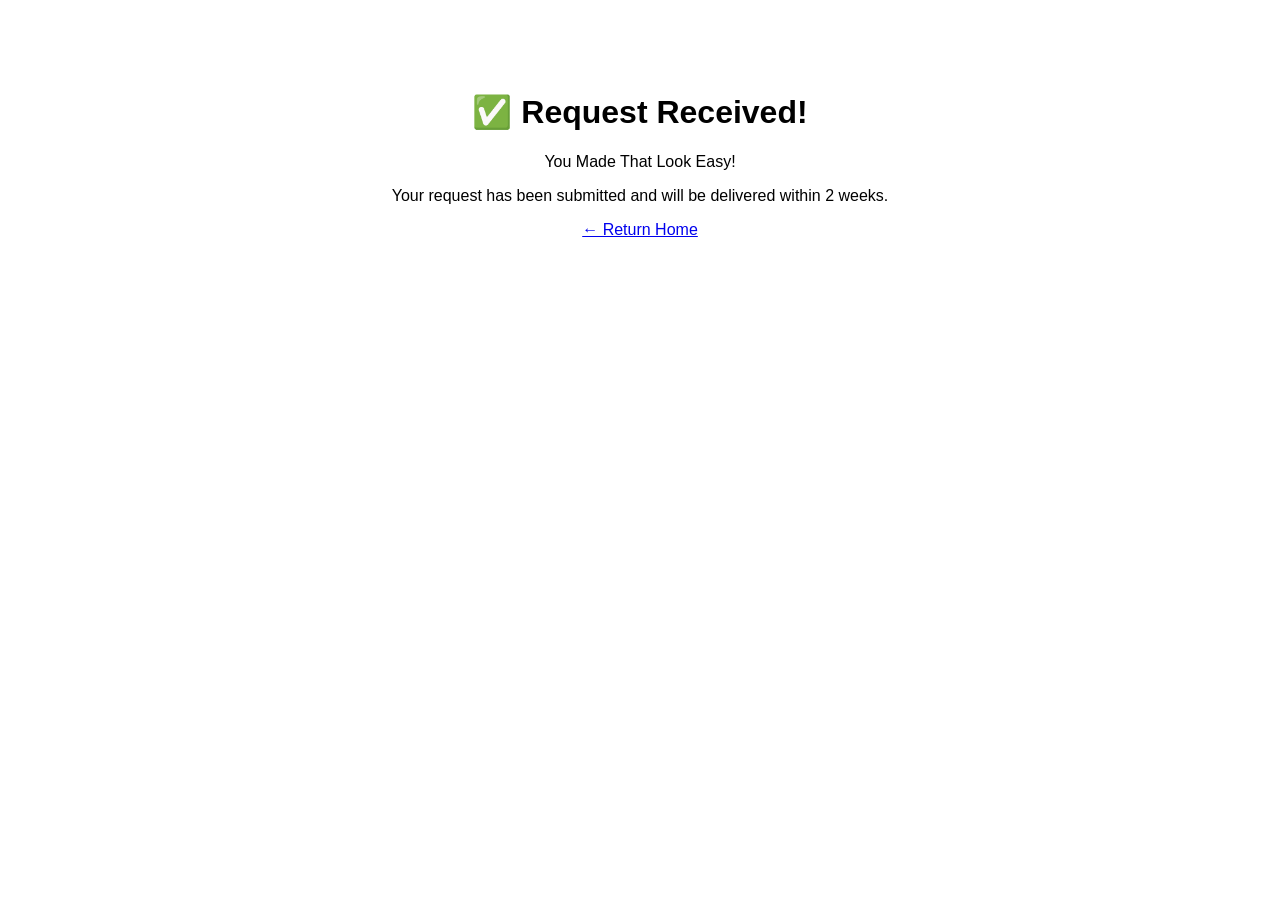
<file: success.html>
<!DOCTYPE html>
<html lang="en">
<head>
  <meta charset="UTF-8">
  <title>Thank You</title>
  <meta http-equiv="refresh" content="5; url=https://mccall-marketing.netlify.app/catalog">
  <style>
    body {
      font-family: sans-serif;
      text-align: center;
      padding: 4rem;
    }
  </style>
</head>
<body>
  <h1>✅ Request Received!</h1>
  <p>You Made That Look Easy!</p>
  <p>Your request has been submitted and will be delivered within 2 weeks.</p>
  <a href="https://mccall-marketing.netlify.app/catalog" class="return-home-btn">← Return Home</a>
</body>

</html>
</file>
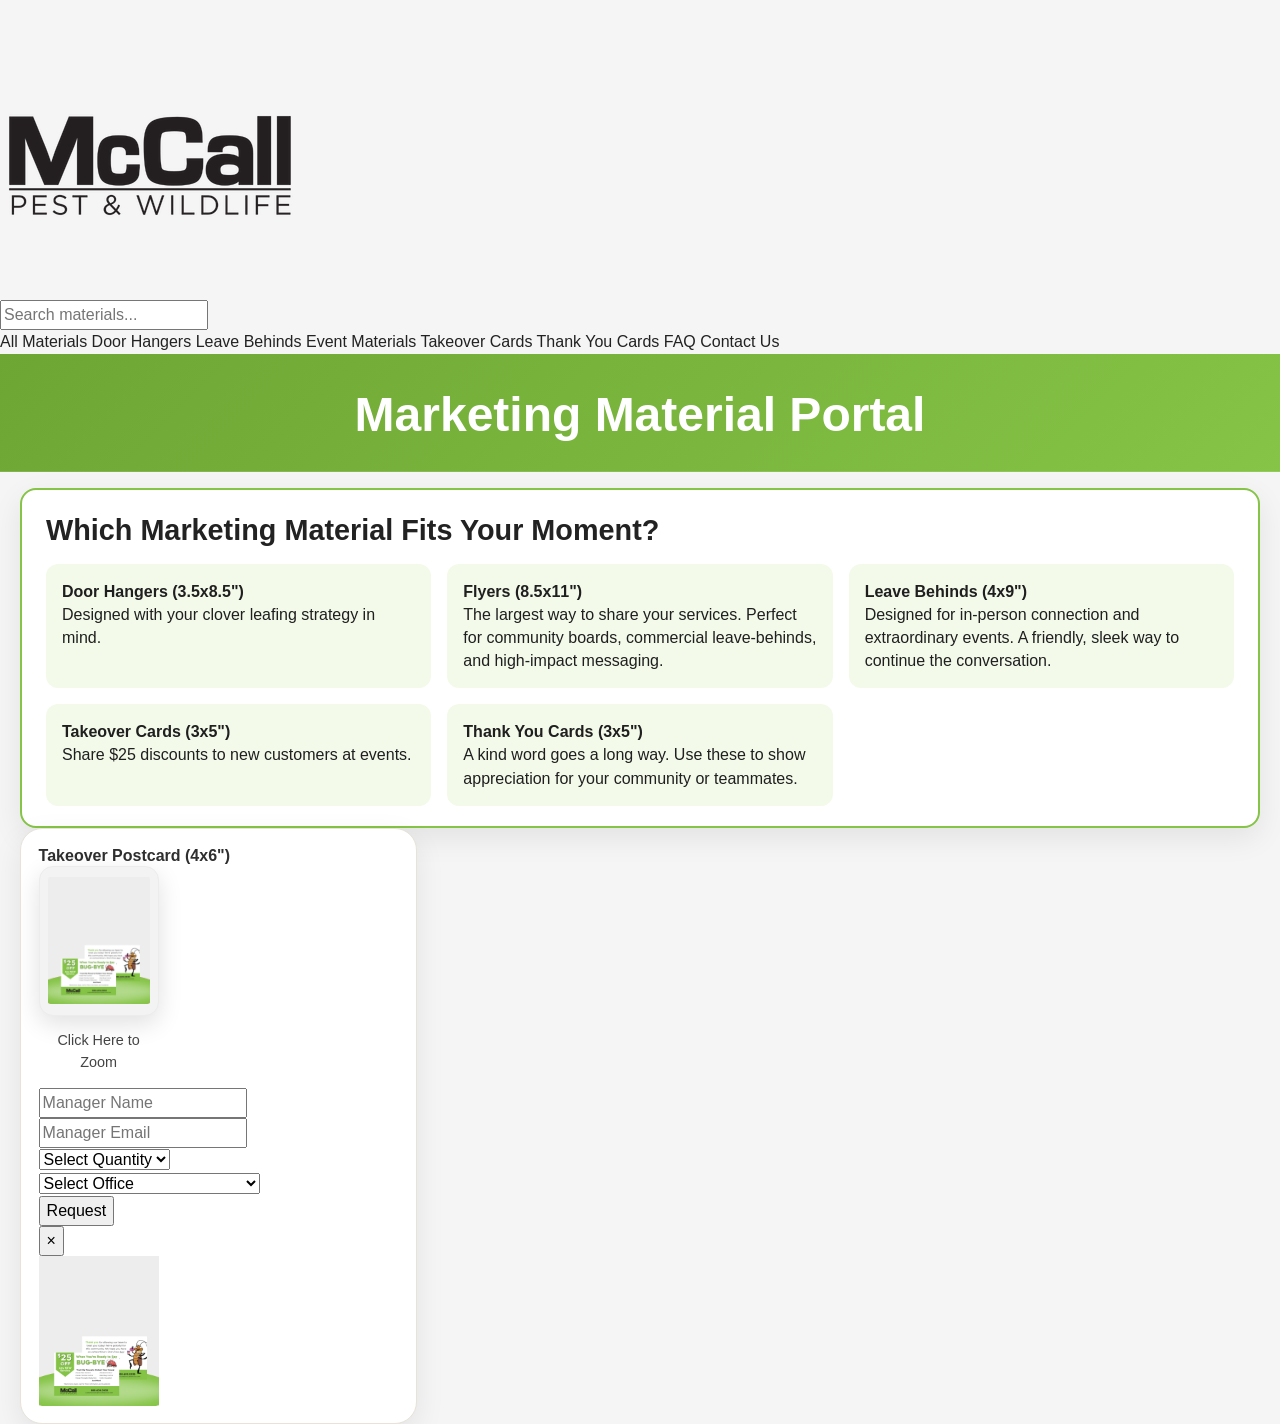
<file: takeover.html>
<!DOCTYPE html>
<html lang="en">
<head>
  <meta charset="UTF-8" />
  <meta name="viewport" content="width=device-width, initial-scale=1.0"/>
  <title>Product Flyers</title>
  <link rel="stylesheet" href="style.css" />
</head>
<body>

    <iframe name="hiddenFrame" style="display:none;"></iframe>
    
  <header class="header">
    <div class="logo-nav-container">
      <img src="images/McCall.png" alt="McCall Logo" class="logo" />
    


<div class="search-wrapper">
  <div class="search-container">
    <input type="text" id="portalSearch" placeholder="Search materials..." />
  </div>
  
<nav class="navbar"> 
  <a href="catalog.html">All Materials</a>
  <a href="door-hangers.html">Door Hangers</a>
  <a href="leave-behinds.html">Leave Behinds</a>
  <a href="event-materials.html">Event Materials</a>
  <a href="takeover.html">Takeover Cards</a>
  <a href="thank-you-cards.html">Thank You Cards</a>
  <a href="faq.html">FAQ</a>
  <a href="contact.html">Contact Us</a>
</nav>

</div>



    </div>
  </header>

  <section class="hero-banner">
    <h1 class="hero-title">Marketing Material Portal</h1>
  </section>

<section class="feature-section" id="featureSection" aria-expanded="false">
  <div class="feature-content">
    <div class="feature-text-card">
      <h2>
        <a href="#" class="feature-title-link" id="featureToggle" role="button" aria-controls="featureDetails" aria-expanded="false">
          Which Marketing Material Fits Your Moment?
        </a>
      </h2>
      <div class="feature-details">
        <p><strong>Door Hangers (3.5x8.5")</strong><br>
        Designed with your clover leafing strategy in mind.</p>
        <p><strong>Flyers (8.5x11")</strong><br>
        The largest way to share your services. Perfect for community boards, commercial leave-behinds, and high-impact messaging.</p>
        <p><strong>Leave Behinds (4x9")</strong><br>
        Designed for in-person connection and extraordinary events. A friendly, sleek way to continue the conversation.</p>
        <p><strong>Takeover Cards (3x5")</strong><br>
        Share $25 discounts to new customers at events.</p>
        <p><strong>Thank You Cards (3x5")</strong><br>
        A kind word goes a long way. Use these to show appreciation for your community or teammates.</p>
      </div>
    </div>
  </div>
</section>





  <main class="product-grid">




                   <div class="product-card">
      <h2 class="product-title">Takeover Postcard (4x6")</h2>

        <div class="row-layout">
<div class="flyer-expand-toggle">
  <input class="expand-checkbox" hidden id="expand-Takeover Postcard" type="checkbox" />

  <!-- 👇 This label controls the expand toggle -->
  <label class="flyer-thumb-container" for="expand-Takeover Postcard">
    <img
      alt="All Services Leave Behind"
      class="flyer-thumb top-left"
      src="images/M11-takeover-postcard-120.png"
    />

    <!-- 👇 This text is part of the same label, so it's clickable too -->
    <p style="text-align: center; font-size: 0.9rem; color: #444;">
      Click Here to Zoom
    </p>
  </label>

   <div class="product-details">
      <form 
  action="https://hooks.zapier.com/hooks/catch/12716030/um5ylif/" 
  method="POST" 
  target="hiddenFrame" 
  onsubmit="handleFormSubmit(event)" 
>


            <input type="text" name="fullName" placeholder="Manager Name" required />
            <input type="email" name="email" placeholder="Manager Email" required />
            <select name="Quantity" required>
              <option value="" disabled selected>Select Quantity</option>
              <option value="100">100</option>
              <option value="250">250</option>
              <option value="500">500</option>
              <option value="1000">1000</option>
            </select>
            <select name="office" required>
              <option value="" disabled selected>Select Office</option>
           <option value="Gainesville - McCall">Gainesville - McCall</option>
        <option value="Jacksonville - McCall">Jacksonville - McCall</option>
        <option value="Jacksonville Bases - McCall">Jacksonville Bases - McCall</option>
        <option value="Ocala - McCall">Ocala - McCall</option>
        <option value="Orlando - McCall">Orlando - McCall</option>
        <option value="Tallahassee - McCall">Tallahassee - McCall</option>
        <option value="Tampa - McCall">Tampa - McCall</option>
            </select>
            <input type="hidden" name="product" value="Takeover Postcard" />
            <button type="submit" class="button">Request</button>
          </form>

          <p id="successMessage" style="display:none; color:green; margin-top:10px;">
  🥳 Stay tuned for an email confirmation!
</p>
        </div>

  <!-- This section shows the expanded view -->
  <label class="flyer-expanded-view" for="expand-Takeover Postcard">
    <button aria-label="Close" class="flyer-close-button">×</button>
    <img
      alt="All Services Leave Behind"
      class="flyer-expanded-img"
      src="images/M11-takeover-postcard-720.png"
    />
  </label>
</div>
      </div>
    </div>


    
  </main>
<script>
document.addEventListener('DOMContentLoaded', () => {
  const checkboxes = Array.from(document.querySelectorAll('.expand-checkbox'));

  function updateScrollLock() {
    const anyOpen = checkboxes.some(cb => cb.checked);
    document.body.classList.toggle('modal-open', anyOpen);
  }

  // Toggle scroll lock when any modal checkbox changes
  checkboxes.forEach(cb => cb.addEventListener('change', updateScrollLock));

  // Close on ESC
  document.addEventListener('keydown', (e) => {
    if (e.key === 'Escape') {
      checkboxes.forEach(cb => cb.checked = false);
      updateScrollLock();
    }
  });

  // Close when clicking the "×" button
  document.querySelectorAll('.flyer-close-button').forEach(btn => {
    btn.addEventListener('click', (e) => {
      e.preventDefault(); // prevent the label default toggle
      const label = btn.closest('.flyer-expanded-view');
      if (label) {
        const inputId = label.getAttribute('for');
        const input = document.getElementById(inputId);
        if (input) input.checked = false;
      }
      updateScrollLock();
    });
  });

  // Search filter
  const search = document.getElementById('portalSearch');
  if (search) {
    search.addEventListener('input', function () {
      const q = this.value.toLowerCase();
      document.querySelectorAll('.product-card').forEach(card => {
        const title = (card.querySelector('.product-title')?.textContent || '').toLowerCase();
        card.style.display = title.includes(q) ? 'block' : 'none';
      });
    });
  }

  // Feature accordion (robust to missing IDs)
  const section = document.getElementById('featureSection');
  const title = document.getElementById('featureToggle');
  const content = section?.querySelector('.feature-content');
  const details = document.getElementById('featureDetails') || section?.querySelector('.feature-details');

  function toggleFeature(e) {
    if (!section || !title || !details) return;
    if (e) e.preventDefault();
    const isOpen = section.classList.toggle('open');
    details.classList.toggle('show', isOpen);
    section.setAttribute('aria-expanded', isOpen);
    title.setAttribute('aria-expanded', isOpen);
  }

  if (title) title.addEventListener('click', toggleFeature);
  if (content) {
    content.addEventListener('click', (e) => {
      if (e.target.closest('.feature-details a') && e.target !== title) return;
      if (e.target.closest('#featureToggle')) return;
      toggleFeature(e);
    });
  }

  // ✅ Form handler for Zapier + success message + redirect
  window.handleFormSubmit = function(e) {
    e.preventDefault();
    const form = e.target;

    // Submit to Zapier webhook
    form.submit();

    // Clear the form
    form.reset();

    // Show success message only inside this product-card
    const msg = form.closest('.product-details').querySelector('#successMessage');
    if (msg) {
      msg.style.display = 'block';
      setTimeout(() => {
        msg.style.display = 'none';
      }, 2000); // fade message before redirect
    }

    // Redirect after short delay
    setTimeout(() => {
      window.location.href = 'success.html';
    }, 2500);
    };
});
</script>


</body>
</html>
</file>
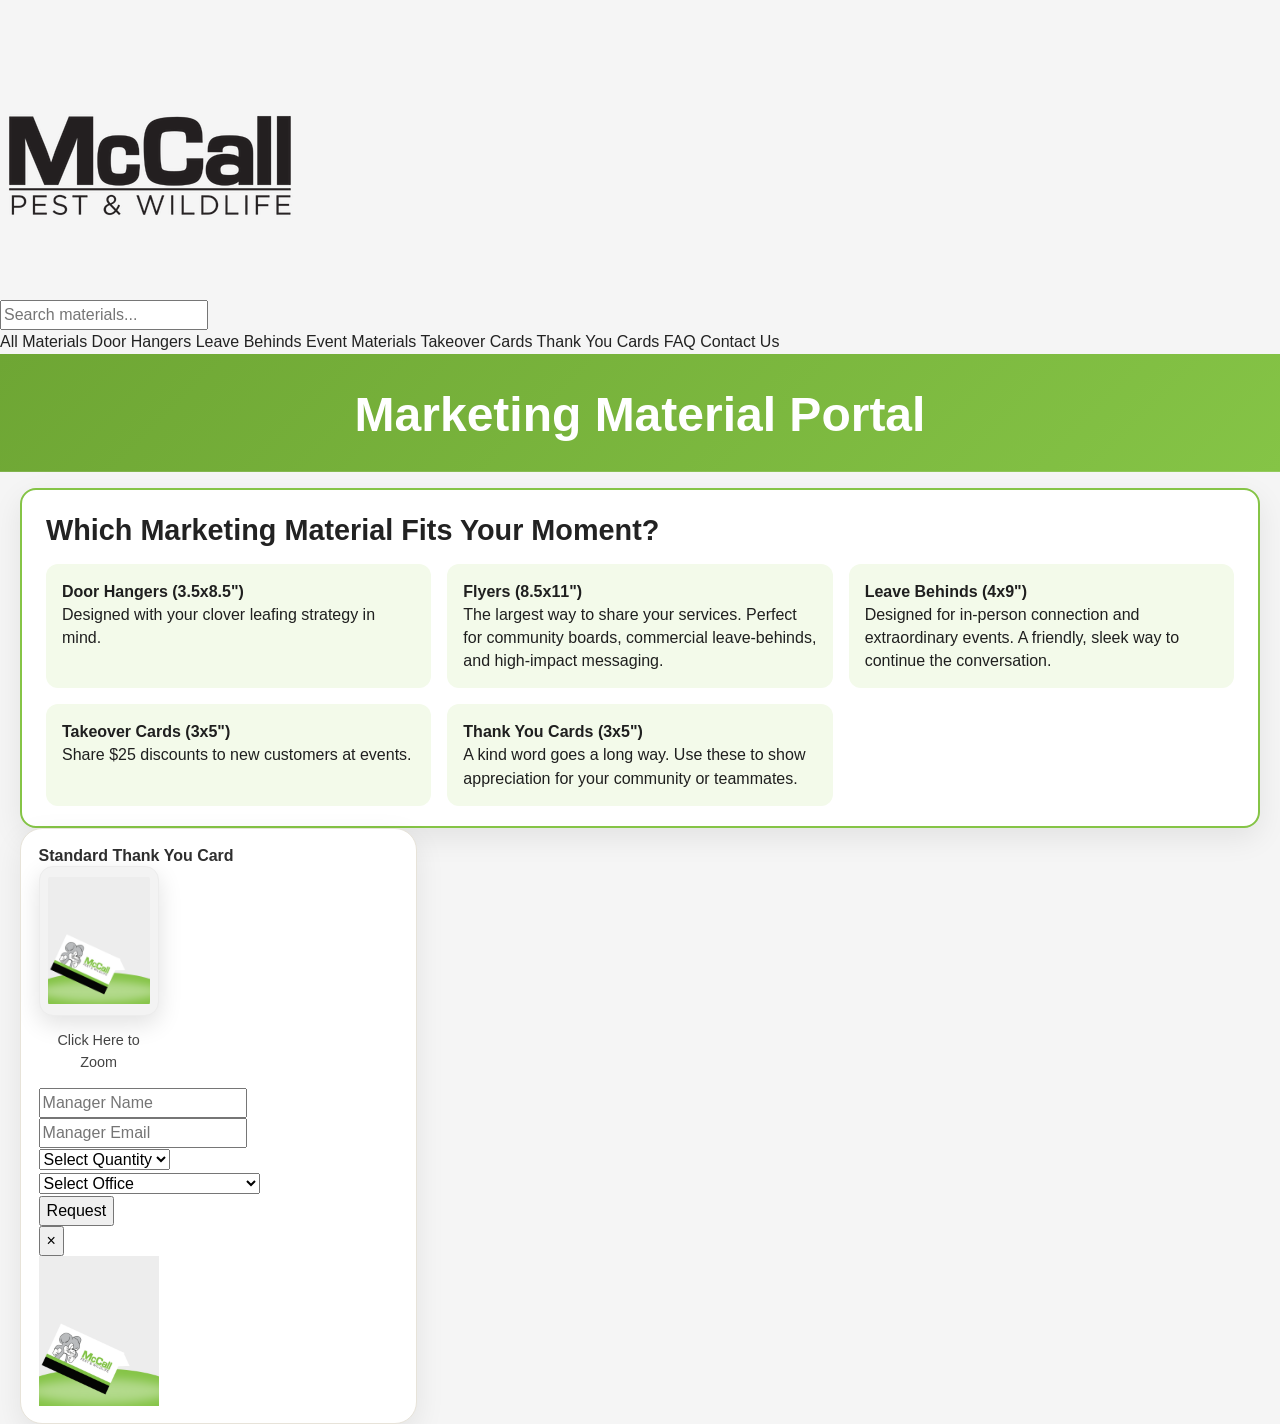
<file: thank-you-cards.html>
<!DOCTYPE html>
<html lang="en">
<head>
  <meta charset="UTF-8" />
  <meta name="viewport" content="width=device-width, initial-scale=1.0"/>
  <title>Product Flyers</title>
  <link rel="stylesheet" href="style.css" />
</head>
<body>

    <iframe name="hiddenFrame" style="display:none;"></iframe>
    
  <header class="header">
    <div class="logo-nav-container">
      <img src="images/McCall.png" alt="McCall Logo" class="logo" />
    


<div class="search-wrapper">
  <div class="search-container">
    <input type="text" id="portalSearch" placeholder="Search materials..." />
  </div>
  
<nav class="navbar"> 
  <a href="catalog.html">All Materials</a>
  <a href="door-hangers.html">Door Hangers</a>
  <a href="leave-behinds.html">Leave Behinds</a>
  <a href="event-materials.html">Event Materials</a>
  <a href="takeover.html">Takeover Cards</a>
  <a href="thank-you-cards.html">Thank You Cards</a>
  <a href="faq.html">FAQ</a>
  <a href="contact.html">Contact Us</a>
</nav>

</div>



    </div>
  </header>

  <section class="hero-banner">
    <h1 class="hero-title">Marketing Material Portal</h1>
  </section>

<section class="feature-section" id="featureSection" aria-expanded="false">
  <div class="feature-content">
    <div class="feature-text-card">
      <h2>
        <a href="#" class="feature-title-link" id="featureToggle" role="button" aria-controls="featureDetails" aria-expanded="false">
          Which Marketing Material Fits Your Moment?
        </a>
      </h2>
      <div class="feature-details">
        <p><strong>Door Hangers (3.5x8.5")</strong><br>
        Designed with your clover leafing strategy in mind.</p>
        <p><strong>Flyers (8.5x11")</strong><br>
        The largest way to share your services. Perfect for community boards, commercial leave-behinds, and high-impact messaging.</p>
        <p><strong>Leave Behinds (4x9")</strong><br>
        Designed for in-person connection and extraordinary events. A friendly, sleek way to continue the conversation.</p>
        <p><strong>Takeover Cards (3x5")</strong><br>
        Share $25 discounts to new customers at events.</p>
        <p><strong>Thank You Cards (3x5")</strong><br>
        A kind word goes a long way. Use these to show appreciation for your community or teammates.</p>
      </div>
    </div>
  </div>
</section>





  <main class="product-grid">



       <div class="product-card">
      <h2 class="product-title">Standard Thank You Card</h2>

        <div class="row-layout">
<div class="flyer-expand-toggle">
  <input class="expand-checkbox" hidden id="expand-Standard Thank You Card<" type="checkbox" />

  <!-- 👇 This label controls the expand toggle -->
  <label class="flyer-thumb-container" for="expand-Standard Thank You Card<">
    <img
      alt="All Services Leave Behind"
      class="flyer-thumb top-left"
      src="images/m11-thank-you-card-120.png"
    />

    <!-- 👇 This text is part of the same label, so it's clickable too -->
    <p style="text-align: center; font-size: 0.9rem; color: #444;">
      Click Here to Zoom
    </p>
  </label>

   <div class="product-details">
      <form 
  action="https://hooks.zapier.com/hooks/catch/12716030/um5ylif/" 
  method="POST" 
  target="hiddenFrame" 
  onsubmit="handleFormSubmit(event)" 
>


            <input type="text" name="fullName" placeholder="Manager Name" required />
            <input type="email" name="email" placeholder="Manager Email" required />
            <select name="Quantity" required>
              <option value="" disabled selected>Select Quantity</option>
              <option value="100">100</option>
              <option value="250">250</option>
              <option value="500">500</option>
              <option value="1000">1000</option>
            </select>
            <select name="office" required>
              <option value="" disabled selected>Select Office</option>
           <option value="Gainesville - McCall">Gainesville - McCall</option>
        <option value="Jacksonville - McCall">Jacksonville - McCall</option>
        <option value="Jacksonville Bases - McCall">Jacksonville Bases - McCall</option>
        <option value="Ocala - McCall">Ocala - McCall</option>
        <option value="Orlando - McCall">Orlando - McCall</option>
        <option value="Tallahassee - McCall">Tallahassee - McCall</option>
        <option value="Tampa - McCall">Tampa - McCall</option>
            </select>
            <input type="hidden" name="product" value="Standard Thank You Card<" />
            <button type="submit" class="button">Request</button>
          </form>

          <p id="successMessage" style="display:none; color:green; margin-top:10px;">
  🥳 Stay tuned for an email confirmation!
</p>
        </div>

  <!-- This section shows the expanded view -->
  <label class="flyer-expanded-view" for="expand-Standard Thank You Card<">
    <button aria-label="Close" class="flyer-close-button">×</button>
    <img
      alt="All Services Leave Behind"
      class="flyer-expanded-img"
      src="images/m11-thank-you-card-720.png"
  </label>
</div>
      </div>
    </div>


    
  </main>
<script>
document.addEventListener('DOMContentLoaded', () => {
  const checkboxes = Array.from(document.querySelectorAll('.expand-checkbox'));

  function updateScrollLock() {
    const anyOpen = checkboxes.some(cb => cb.checked);
    document.body.classList.toggle('modal-open', anyOpen);
  }

  // Toggle scroll lock when any modal checkbox changes
  checkboxes.forEach(cb => cb.addEventListener('change', updateScrollLock));

  // Close on ESC
  document.addEventListener('keydown', (e) => {
    if (e.key === 'Escape') {
      checkboxes.forEach(cb => cb.checked = false);
      updateScrollLock();
    }
  });

  // Close when clicking the "×" button
  document.querySelectorAll('.flyer-close-button').forEach(btn => {
    btn.addEventListener('click', (e) => {
      e.preventDefault(); // prevent the label default toggle
      const label = btn.closest('.flyer-expanded-view');
      if (label) {
        const inputId = label.getAttribute('for');
        const input = document.getElementById(inputId);
        if (input) input.checked = false;
      }
      updateScrollLock();
    });
  });

  // Search filter
  const search = document.getElementById('portalSearch');
  if (search) {
    search.addEventListener('input', function () {
      const q = this.value.toLowerCase();
      document.querySelectorAll('.product-card').forEach(card => {
        const title = (card.querySelector('.product-title')?.textContent || '').toLowerCase();
        card.style.display = title.includes(q) ? 'block' : 'none';
      });
    });
  }

  // Feature accordion (robust to missing IDs)
  const section = document.getElementById('featureSection');
  const title = document.getElementById('featureToggle');
  const content = section?.querySelector('.feature-content');
  const details = document.getElementById('featureDetails') || section?.querySelector('.feature-details');

  function toggleFeature(e) {
    if (!section || !title || !details) return;
    if (e) e.preventDefault();
    const isOpen = section.classList.toggle('open');
    details.classList.toggle('show', isOpen);
    section.setAttribute('aria-expanded', isOpen);
    title.setAttribute('aria-expanded', isOpen);
  }

  if (title) title.addEventListener('click', toggleFeature);
  if (content) {
    content.addEventListener('click', (e) => {
      if (e.target.closest('.feature-details a') && e.target !== title) return;
      if (e.target.closest('#featureToggle')) return;
      toggleFeature(e);
    });
  }

  // ✅ Form handler for Zapier + success message + redirect
  window.handleFormSubmit = function(e) {
    e.preventDefault();
    const form = e.target;

    // Submit to Zapier webhook
    form.submit();

    // Clear the form
    form.reset();

    // Show success message only inside this product-card
    const msg = form.closest('.product-details').querySelector('#successMessage');
    if (msg) {
      msg.style.display = 'block';
      setTimeout(() => {
        msg.style.display = 'none';
      }, 2000); // fade message before redirect
    }

    // Redirect after short delay
    setTimeout(() => {
      window.location.href = 'success.html';
    }, 2500);
    };
});
</script>


</body>
</html>
</file>
<file: style.css>
/* =========================
   MCCALL MARKETING MATERIAL PORTAL
   NORTHWEST-STYLE LAYOUT
   ========================= */

:root {
  --brand-primary: #85c446;
  --brand-primary-dark: #6ea634;
  --brand-soft: #f3faea;
  --bg: #f5f5f5;
  --surface: #ffffff;
  --text: #222222;
  --muted: rgba(0, 0, 0, 0.64);
  --border: #e7e3d9;
  --border-light: #ececec;
  --shadow-soft: 0 4px 14px rgba(52, 33, 33, 0.05);
  --shadow-card: 0 10px 30px rgba(0, 0, 0, 0.08);
  --shadow-image: 0 8px 24px rgba(0, 0, 0, 0.12);
  --radius-sm: 8px;
  --radius-md: 12px;
  --radius-lg: 16px;
  --radius-xl: 22px;
  --max: 1400px;
  --font: "Segoe UI", Arial, sans-serif;
}

*,
*::before,
*::after {
  box-sizing: border-box;
}

html,
body {
  margin: 0;
  padding: 0;
  min-height: 100%;
  width: 100%;
}

body {
  font-family: var(--font);
  background: var(--bg);
  color: var(--text);
  line-height: 1.5;
}

body.modal-open {
  overflow: hidden;
}

img {
  max-width: 100%;
  display: block;
}

a {
  color: inherit;
  text-decoration: none;
}

a:visited {
  color: inherit;
}

button,
input,
select,
textarea,
iframe {
  font: inherit;
}

.container {
  width: 100%;
  max-width: var(--max);
  margin: 0 auto;
  padding: 0 20px;
}

.site-header.google-style-header {
  background: #ffffff;
  border-bottom: 1px solid #e6e6e6;
  padding: 1.75rem 1rem 1.25rem;
}

.centered-header-layout {
  max-width: 1100px;
  margin: 0 auto;
  display: flex;
  flex-direction: column;
  align-items: center;
  justify-content: center;
  gap: 1rem;
  text-align: center;
}

.centered-header-layout .header-left,
.centered-header-layout .header-center,
.centered-header-layout .header-right {
  width: 100%;
  display: flex;
  justify-content: center;
  align-items: center;
}

.brand-logo.huge-logo {
  width: min(460px, 82vw);
  max-height: 170px;
  height: auto;
  object-fit: contain;
  display: block;
}

.portal-search {
  width: min(700px, 92vw);
  padding: 0.95rem 1.25rem;
  border: 1px solid #dcdcdc;
  border-radius: 999px;
  background: #ffffff;
  font-size: 1rem;
  box-shadow: 0 1px 6px rgba(32, 33, 36, 0.14);
  transition: border-color 0.2s ease, box-shadow 0.2s ease;
}

.portal-search:focus {
  outline: none;
  border-color: var(--brand-primary);
  box-shadow: 0 2px 10px rgba(32, 33, 36, 0.2);
}

.header-btn {
  background: var(--brand-primary);
  color: #ffffff;
  border: none;
  border-radius: 999px;
  padding: 0.65rem 1rem;
  font-size: 0.9rem;
  font-weight: 600;
  cursor: pointer;
  transition: transform 0.15s ease, background 0.15s ease;
}

.header-btn:hover {
  background: var(--brand-primary-dark);
  transform: translateY(-1px);
}

.nav-bar.centered-nav {
  max-width: 1100px;
  margin: 0.85rem auto 0;
  display: flex;
  flex-wrap: wrap;
  justify-content: center;
  gap: 0.8rem 1.35rem;
  text-align: center;
}

.nav-bar.centered-nav a {
  text-decoration: none;
  color: #333333;
  font-size: 0.92rem;
  font-weight: 500;
}

.nav-bar.centered-nav a:hover {
  color: var(--brand-primary);
}

.google-style-header .header-top {
  justify-content: center !important;
  align-items: center !important;
}

.google-style-header .header-left,
.google-style-header .header-center,
.google-style-header .header-right {
  flex: unset !important;
}

.hero-banner {
  background: linear-gradient(135deg, var(--brand-primary-dark), var(--brand-primary));
  color: #ffffff;
  padding: 2.25rem 1.5rem 2rem;
  text-align: center;
  box-shadow: inset 0 -1px 0 rgba(255, 255, 255, 0.12);
}

.hero-title {
  font-size: clamp(2rem, 4vw, 3rem);
  margin: 0;
  line-height: 1.05;
}

.hero-subtitle {
  margin: 0.9rem auto 0;
  max-width: 760px;
  font-size: 1rem;
  opacity: 0.95;
}

.feature-section {
  background: var(--bg);
  padding: 1rem 20px 0;
}

.feature-content {
  max-width: var(--max);
  margin: 0 auto;
  border: 2px solid var(--brand-primary);
  border-radius: var(--radius-lg);
  overflow: hidden;
  background: #ffffff;
  box-shadow: var(--shadow-card);
}

.feature-text-card {
  padding: 1.5rem 1.5rem 1.25rem;
}

.feature-text-card h2 {
  margin: 0;
  font-size: 1.8rem;
  line-height: 1.15;
}

.feature-title-link {
  color: inherit;
}

.feature-details {
  display: grid;
  grid-template-columns: repeat(3, 1fr);
  gap: 16px;
  margin-top: 1rem;
}

.feature-details p {
  margin: 0;
  padding: 1rem;
  border-radius: 12px;
  background: var(--brand-soft);
  color: #1f1f1f;
  line-height: 1.45;
}

.events-help-note {
  max-width: 1100px;
  margin: 1rem auto;
  padding: 1rem 1.25rem;
  background: var(--brand-soft);
  border: 1px solid var(--brand-primary);
  border-radius: 12px;
  font-size: 0.95rem;
  line-height: 1.5;
}

main {
  padding: 1.5rem 0 3rem;
}

.product-grid {
  display: grid;
  grid-template-columns: repeat(3, minmax(0, 1fr));
  gap: 1.5rem;
  width: 100%;
  max-width: var(--max);
  margin: 0 auto;
  padding: 0 20px;
  align-items: start;
}

.product-card,
.retail-card {
  background: var(--surface);
  border: 1px solid var(--border);
  border-radius: var(--radius-xl);
  padding: 1.1rem;
  box-shadow: var(--shadow-card);
  transition: transform 0.2s ease, box-shadow 0.2s ease;
  width: 100%;
  display: flex;
  flex-direction: column;
  overflow: hidden;
  min-height: 100%;
}

.product-card:hover,
.retail-card:hover {
  transform: translateY(-3px);
  box-shadow: 0 14px 34px rgba(0, 0, 0, 0.1);
}

body.modal-open .product-card:hover,
body.modal-open .retail-card:hover {
  transform: none;
}

.row-layout,
.retail-card-inner,
.stack-card-layout {
  display: grid;
  grid-template-columns: 120px minmax(0, 1fr);
  gap: 1rem;
  align-items: start;
}

.flyer-expand-toggle,
.retail-media {
  width: 100%;
}

.flyer-thumb-container {
  display: block;
  width: 100%;
  cursor: pointer;
}

.flyer-thumb {
  width: 100%;
  aspect-ratio: 4 / 5;
  object-fit: contain;
  background: #f3f3f3;
  border-radius: 14px;
  box-shadow: var(--shadow-image);
  cursor: pointer;
  padding: 0.5rem;
  border: 1px solid var(--border-light);
}

.zoom-hint,
.flyer-zoom-text {
  display: block;
  text-align: center;
  font-size: 0.8rem;
  color: #666666;
  margin-top: 0.55rem;
  margin-bottom: 0;
  line-height: 1.25;
}

.product-details,
.retail-content,
.compact-card-details {
  display: flex;
  flex-direction: column;
  gap: 0.75rem;
  width: 100%;
  min-width: 0;
  max-width: none;
}

.product-title,
.retail-title {
  font-size: 1rem;
  color: #2f2f2f;
  margin: 0;
  line-height: 1.2;
  font-weight: 700;
}

.embedded-form-wrap {
  display: block;
  width: 100%;
  margin: 0;
  padding: 0;
}

.smartsheet-embed {
  display: block;
  width: 100%;
  min-width: 0;
  height: 520px;
  border: 1px solid #e3e3e3;
  border-radius: 16px;
  background: #ffffff;
  overflow: hidden;
}

.image-modal {
  position: fixed;
  inset: 0;
  z-index: 9999;
}

.image-modal-backdrop {
  position: absolute;
  inset: 0;
  background: rgba(0, 0, 0, 0.75);
}

.image-modal-content {
  position: relative;
  z-index: 2;
  max-width: 900px;
  margin: 4vh auto;
  padding: 20px;
}

.image-modal-content img {
  width: 100%;
  max-height: 88vh;
  object-fit: contain;
  background: #ffffff;
  border-radius: 16px;
}

.image-modal-close {
  position: absolute;
  top: 8px;
  right: 8px;
  width: 42px;
  height: 42px;
  border: none;
  border-radius: 999px;
  background: #111111;
  color: #ffffff;
  font-size: 24px;
  line-height: 1;
  cursor: pointer;
}

.site-footer {
  margin-top: 2rem;
  background: #111111;
  color: rgba(255, 255, 255, 0.9);
  padding: 3rem 0 1.5rem;
}

.site-footer-inner {
  max-width: var(--max);
  margin: 0 auto;
  padding: 0 20px;
}

.footer-grid {
  display: grid;
  grid-template-columns: 1.25fr 1fr 1fr 1.05fr;
  gap: 28px;
  align-items: start;
}

.footer-brand-block {
  display: flex;
  flex-direction: column;
  gap: 14px;
}

.footer-brand-link {
  display: flex;
  align-items: center;
  gap: 14px;
  text-decoration: none;
}

.footer-logo {
  height: 54px;
  width: auto;
  flex-shrink: 0;
}

.footer-brand-text {
  display: flex;
  flex-direction: column;
  gap: 3px;
}

.footer-brand-title {
  font-size: 1rem;
  font-weight: 800;
  color: #ffffff;
  line-height: 1.1;
}

.footer-title {
  margin: 0 0 0.75rem;
  font-size: 0.95rem;
  font-weight: 800;
  color: #ffffff;
  text-transform: uppercase;
}

.footer-links {
  display: flex;
  flex-direction: column;
  gap: 0.65rem;
}

.footer-links a {
  color: rgba(255, 255, 255, 0.82);
  font-weight: 600;
}

.footer-links a:hover {
  color: #ffffff;
}

.footer-contact-list {
  display: flex;
  flex-direction: column;
  gap: 0.55rem;
}

.footer-contact-list a,
.footer-contact-list span {
  color: rgba(255, 255, 255, 0.82);
  line-height: 1.5;
}

.footer-bottom {
  margin-top: 2rem;
  padding-top: 1.2rem;
  border-top: 1px solid rgba(255, 255, 255, 0.14);
  display: flex;
  justify-content: space-between;
  gap: 16px;
  flex-wrap: wrap;
  font-size: 0.88rem;
  color: rgba(255, 255, 255, 0.62);
}

@media (max-width: 1200px) {
  .product-grid {
    grid-template-columns: repeat(2, minmax(0, 1fr));
  }

  .footer-grid {
    grid-template-columns: 1fr 1fr;
  }
}

@media (max-width: 900px) {
  .feature-details {
    grid-template-columns: 1fr;
  }

  .product-grid {
    grid-template-columns: 1fr;
  }

  .row-layout,
  .retail-card-inner,
  .stack-card-layout {
    grid-template-columns: 110px minmax(0, 1fr);
    gap: 0.9rem;
  }

  .smartsheet-embed {
    height: 560px;
  }
}

@media (max-width: 768px) {
  .site-header.google-style-header {
    padding: 1.2rem 0.8rem 1rem;
  }

  .brand-logo.huge-logo {
    width: min(320px, 84vw);
    max-height: 120px;
  }

  .portal-search {
    width: 94vw;
    padding: 0.85rem 1rem;
    font-size: 0.95rem;
  }

  .header-btn {
    font-size: 0.85rem;
    padding: 0.55rem 0.9rem;
  }

  .nav-bar.centered-nav {
    gap: 0.55rem 1rem;
  }

  .nav-bar.centered-nav a {
    font-size: 0.87rem;
  }
}

@media (max-width: 680px) {
  .hero-banner {
    padding: 1.8rem 1rem 1.7rem;
  }

  .feature-text-card h2 {
    font-size: 1.45rem;
  }

  .product-card,
  .retail-card {
    padding: 1rem;
    border-radius: 18px;
  }

  .row-layout,
  .retail-card-inner,
  .stack-card-layout {
    grid-template-columns: 1fr;
  }

  .flyer-thumb {
    max-height: 280px;
  }

  .smartsheet-embed {
    height: 640px;
    border-radius: 16px;
  }

  .footer-grid {
    grid-template-columns: 1fr;
  }

  .footer-bottom {
    flex-direction: column;
    align-items: flex-start;
  }

  .image-modal-content {
    margin: 8vh auto;
    padding: 14px;
  }
}
</file>
